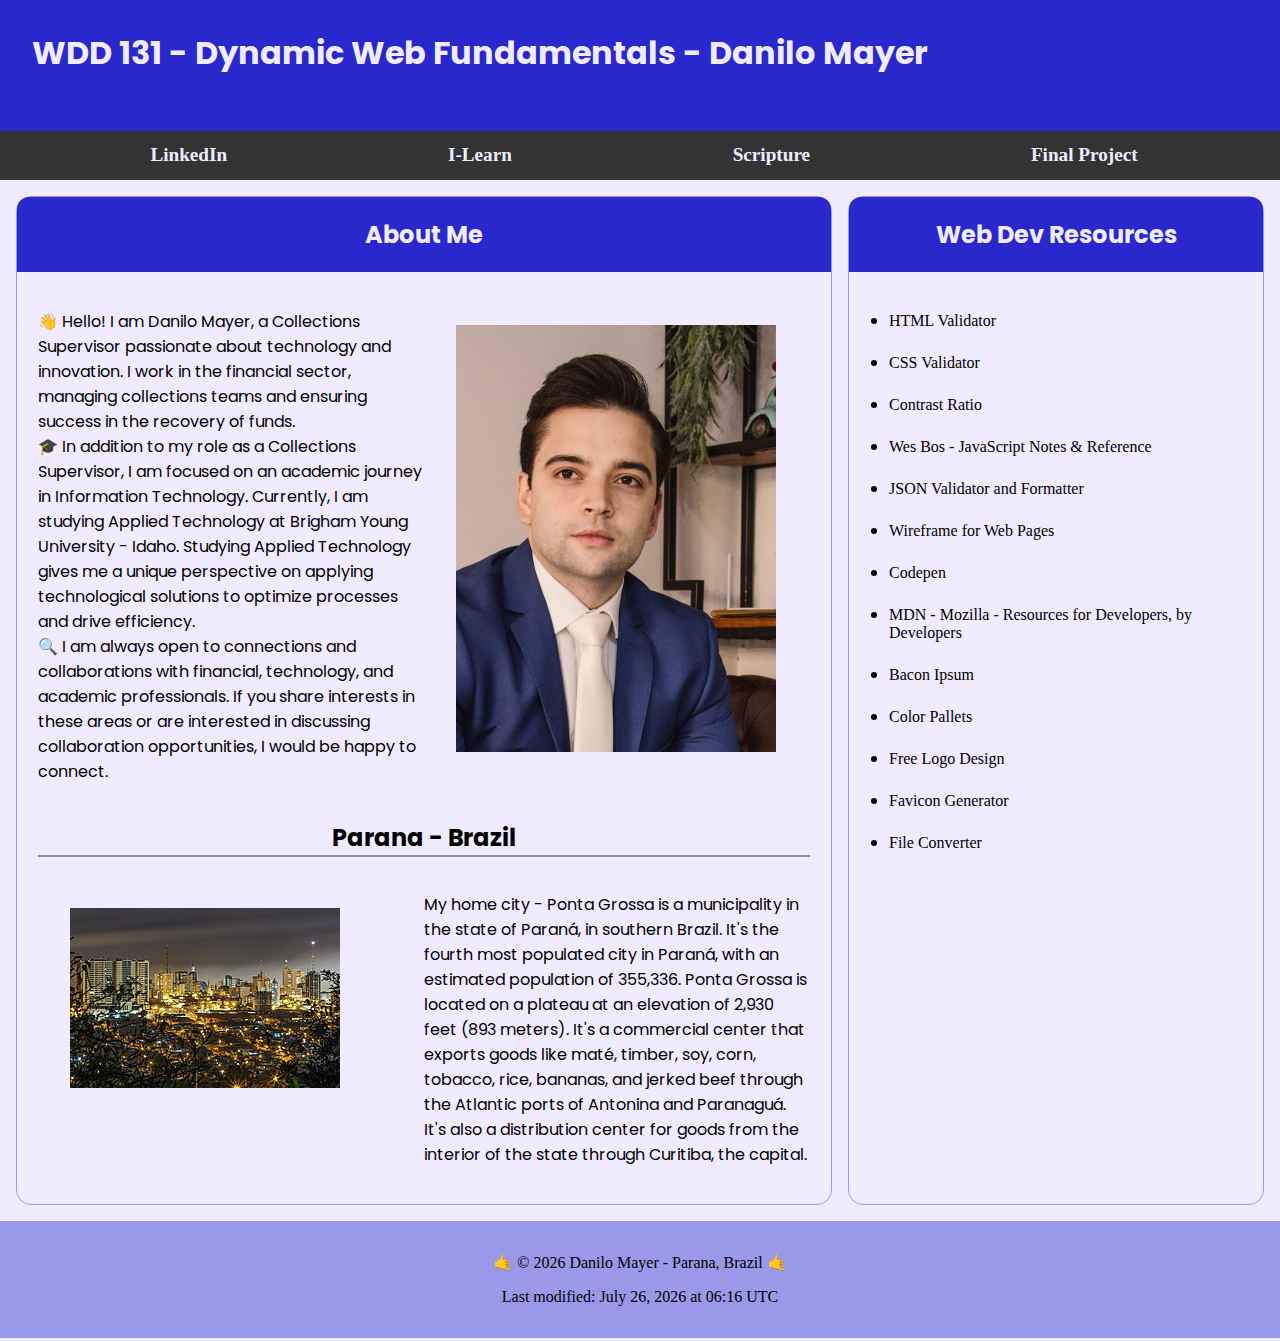
<file: index.html>
<!DOCTYPE html>
<html lang="en">

<head>
    <meta charset="UTF-8">
    <meta name="viewport" content="width=device-width, initial-scale=1.0">
    <title>WDD 131 - Dynamic Web Fundamentals - Danilo Mayer</title>
    <meta name="description"
        content="Home page for BYU Idaho - WDD 131 - Dynamic Web Fundamentals. Developed by Danilo Mayer. This page contains a brief description of author and links to all activities done during the class period.">
    <meta name="author" content="Danilo Mayer">
    <link rel="stylesheet" href="styles/base.css">
</head>

<body>
    <header class="header-box">
        <h1>WDD 131 - Dynamic Web Fundamentals - Danilo Mayer</h1>
        <nav>
            <ul class="navigation">
                <li><a href="https://www.linkedin.com/in/danilomayer/?locale=en_US" title="LinkedIn">LinkedIn</a></li>
                <li><a href="https://byui.instructure.com/" title="I-Learn">I-Learn</a></li>
                <li><a href="https://www.churchofjesuschrist.org/study/scriptures/dc-testament/dc/122?lang=eng&id=p1-p9#p1"
                        title="Favorite Scripture">Scripture</a></li>
                <li><a href="project/portfolio.html" title="Final Project">Final Project</a></li>
            </ul>
        </nav>
    </header>

    <main class="main-box">
        <section class="card">
            <div class="title">
                <h2>About Me</h2>
            </div>
            <div class="content">
                <p id="mydescription">👋 Hello! I am Danilo Mayer, a Collections Supervisor passionate about technology
                    and innovation. I
                    work in the financial sector, managing collections teams and ensuring success in the recovery of
                    funds.
                    <br>
                    🎓 In addition to my role as a Collections Supervisor, I am focused on an academic journey in
                    Information Technology. Currently, I am studying Applied Technology at Brigham Young University -
                    Idaho. Studying Applied Technology gives me a unique perspective on applying technological solutions
                    to optimize processes and drive efficiency.
                    <br>
                    🔍 I am always open to connections and collaborations with financial, technology, and academic
                    professionals. If you share interests in these areas or are interested in discussing collaboration
                    opportunities, I would be happy to connect.
                </p>
                <img id="profilephoto" src="images/profile.jpg" alt="photo of myself">
                <h2 id="myhome">Parana - Brazil</h2>
                <img id="pontagrossa" src="images/Ponta_Grossa.jpg" alt="Picture of Ponta Grossa">
                <p id="pontagrossadescription">My home city - Ponta Grossa is a municipality in the state of Paraná, in
                    southern Brazil. It's the
                    fourth most
                    populated city in Paraná, with an estimated population of 355,336. Ponta Grossa is located on a
                    plateau at an elevation of 2,930 feet (893 meters). It's a commercial center that exports goods like
                    maté, timber, soy, corn, tobacco, rice, bananas, and jerked beef through the Atlantic ports of
                    Antonina and Paranaguá. It's also a distribution center for goods from the interior of the state
                    through Curitiba, the capital.</p>

            </div>
        </section>
        <section class="card">
            <div class="title">
                <h2>Web Dev Resources</h2>
            </div>
            <div>
                <ul>
                    <li><a class="links" href="https://validator.w3.org/nu/" target="_blank">HTML Validator</a></li>
                    <li><a class="links" href="https://jigsaw.w3.org/css-validator/" target="_blank">CSS Validator</a>
                    </li>
                    <li><a class="links"
                            href="https://www.siegemedia.com/contrast-ratio?ref=frontendchecklist#%23777-on-%23702963"
                            target="_blank">Contrast
                            Ratio</a></li>
                    <li><a class="links" href="https://wesbos.com/javascript" target="_blank">Wes Bos - JavaScript Notes
                            & Reference</a>
                    </li>
                    <li><a class="links" href="https://jsonlint.com/" target="_blank">JSON Validator and Formatter</a>
                    </li>

                    <li><a class="links" href="https://wireframe.cc/" target="_blank">Wireframe for Web Pages</a></li>
                    <li><a class="links" href="https://codepen.io/your-work/" target="_blank">Codepen</a></li>
                    <li><a class="links" href="https://developer.mozilla.org/en-US/" target="_blank">MDN - Mozilla -
                            Resources for
                            Developers,
                            by Developers</a></li>
                    <li><a class="links" href="https://baconipsum.com/" target="_blank">Bacon Ipsum</a></li>
                    <li><a class="links" href="https://coolors.co/u/danilo_mayer" target="_blank">Color Pallets</a></li>
                    <li><a class="links"
                            href="https://logo-maker.freelogodesign.org/?companyName=Danilo%20Mayer%20-%20Portfolio&category=20"
                            target="_blank">Free
                            Logo Design</a></li>
                    <li><a class="links" href="https://www.favicon.cc/" target="_blank">Favicon Generator</a></li>
                    <li><a class="links" href="https://cloudconvert.com/" target="_blank">File Converter</a></li>
                </ul>
            </div>
        </section>
    </main>

    <footer class="footer-box">
        <p>🤙 &copy; <span id="currentYear"></span> Danilo Mayer - Parana, Brazil 🤙</p>
        <p id="lastModified"></p>
    </footer>
    <script src="scripts/getdates.js"></script>
</body>

</html>
</file>
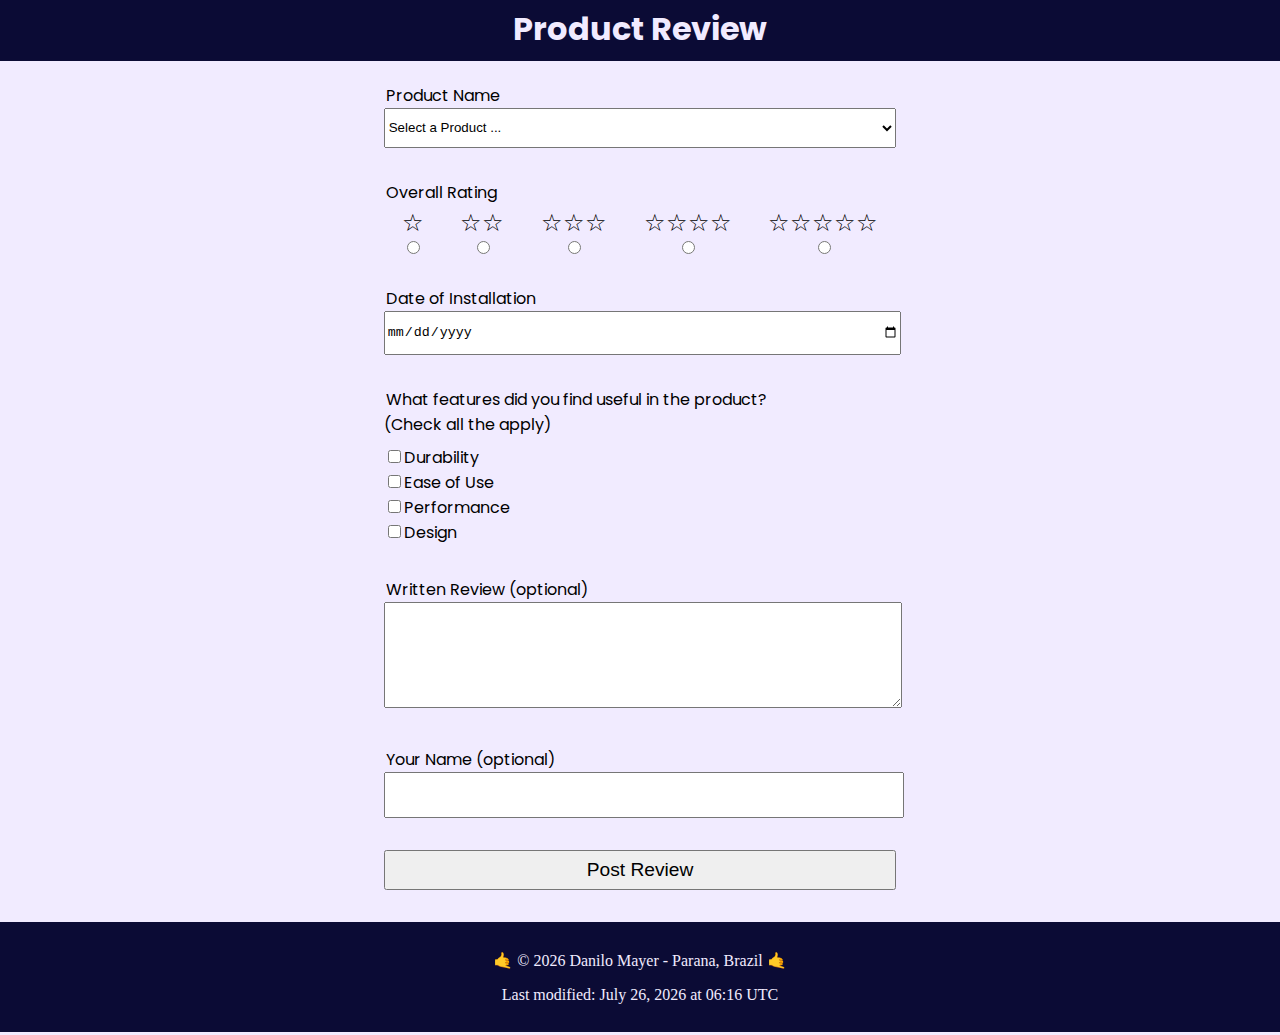
<file: form.html>
<!DOCTYPE html>
<html lang="en">

<head>
    <meta charset="UTF-8">
    <meta name="viewport" content="width=device-width, initial-scale=1.0">
    <title>Product Review - WDD 131 - Dynamic Web Fundamentals - Danilo Mayer</title>
    <meta name="description"
        content="Form page for BYU Idaho - WDD 131 - Dynamic Web Fundamentals. Developed by Danilo Mayer. HTML form with confirmation page.">
    <meta name="author" content="Danilo Mayer">
    <link rel="stylesheet" href="styles/form.css">
</head>

<body>
    <header class="header-box">
        <h1>Product Review</h1>
    </header>

    <main class="main-box">
        <form action="review.html" method="get" id="form">

            <!--NAME-->
            <fieldset>
                <legend>Product Name </legend>
                <select name="product-name" id="product-name" required>
                    <option value="" disabled selected>Select a Product ...</option>
                </select>
            </fieldset>

            <!--OVR RATING-->
            <fieldset id="overall-rating">
                <legend>Overall Rating</legend>
                <label>☆<input type="radio" name="overall-rating" id="one-star" required></label>
                <label>☆☆<input type="radio" name="overall-rating" id="two-stars" required></label>
                <label>☆☆☆<input type="radio" name="overall-rating" id="three-stars" required></label>
                <label>☆☆☆☆<input type="radio" name="overall-rating" id="four-stars" required></label>
                <label>☆☆☆☆☆<input type="radio" name="overall-rating" id="five-stars" required></label>
            </fieldset>

            <!--DATE-->
            <fieldset>
                <legend>Date of Installation</legend>
                <label><input type="date" name="inst-date" id="inst-date" required></label>
            </fieldset>

            <!--FEATURES-->
            <fieldset id="features">
                <legend>What features did you find useful in the product?</legend>
                <p>(Check all the apply)</p>
                <label><input type="checkbox" name="durability" id="durability">Durability</label>
                <label><input type="checkbox" name="easy-use" id="easy-use">Ease of Use</label>
                <label><input type="checkbox" name="performance" id="performance">Performance</label>
                <label><input type="checkbox" name="design" id="design">Design</label>
            </fieldset>

            <!-- WRITTEN REVIEW -->
            <fieldset>
                <legend>Written Review (optional)</legend>
                <textarea name="review" id="review"></textarea>
            </fieldset>

            <!-- USER NAME -->
            <fieldset>
                <legend>Your Name (optional)</legend>
                <label><input type="text" name="user-name" id="user-name"></label>
            </fieldset>

            <!-- BUTTON -->
            <fieldset><label><input type="submit" value="Post Review" id="submit-button"></label></fieldset>
        </form>
    </main>

    <footer class="footer-box">
        <p>🤙 &copy; <span id="currentYear"></span> Danilo Mayer - Parana, Brazil 🤙</p>
        <p id="lastModified"></p>
    </footer>
    <script src="scripts/getdates.js"></script>
    <script src="scripts/form.js"></script>
</body>

</html>
</file>
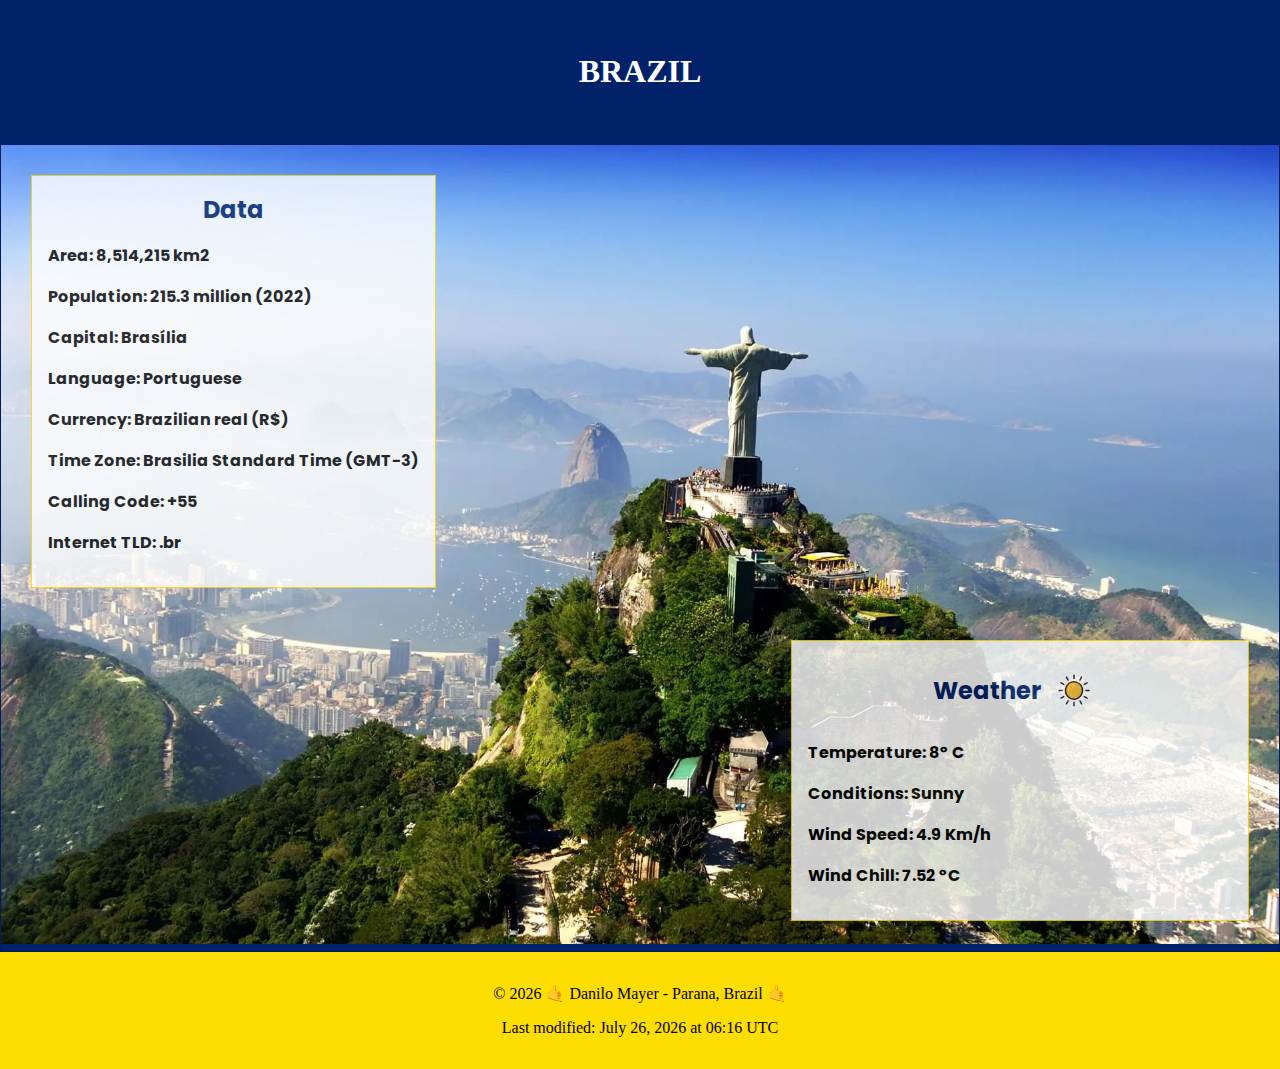
<file: place.html>
<!DOCTYPE html>
<html lang="en">

<head>
    <meta charset="UTF-8">
    <meta name="viewport" content="width=device-width, initial-scale=1.0">
    <title>Country Page - Brazil</title>
    <meta name="description" content="W03 Assignment for WDD131 BYU I">
    <meta name="author" content="Danilo Mayer">
    <link rel="stylesheet" href="styles/place.css">
</head>

<body>
    <header>
        <h1>BRAZIL</h1>
    </header>
    <main>
        <div id="hero">
            <picture>
                <source media="(max-width: 500px)" srcset="images/Brazil-Small.webp">
                <source media="(max-width: 1000px)" srcset="images/Brazil-Medium.webp">
                <img src="images/Brazil-Large.webp" alt="Cristo Redentor" width="1200" height="750">
            </picture>
            <div id="data">
                <h2>Data</h2>
                <p>Area: 8,514,215 km2</p>
                <p>Population: 215.3 million (2022)</p>
                <p>Capital: Brasília</p>
                <p>Language: Portuguese</p>
                <p>Currency: Brazilian real (R$)</p>
                <p>Time Zone: Brasilia Standard Time (GMT-3)</p>
                <p>Calling Code: +55</p>
                <p>Internet TLD: .br</p>
            </div>
            <div id="weather">
                <h2>Weather <img id="sun" src="images/sunnyweather.svg" alt="sunny weather icon"></h2>
                <p>Temperature: 8° C</p>
                <p>Conditions: Sunny</p>
                <p>Wind Speed: 4.9 Km/h</p>
                <p>Wind Chill: <span id="windchill"></span>
                </p>
            </div>
        </div>
    </main>

    <footer class="footer-box">
        <p>&copy; <span id="currentYear"></span> 🤙 Danilo Mayer - Parana, Brazil 🤙</p>
        <p id="lastModified"></p>
    </footer>
    <script src="scripts/getdates.js" defer></script>
    <script src="scripts/place.js" defer></script>
</body>

</html>
</file>
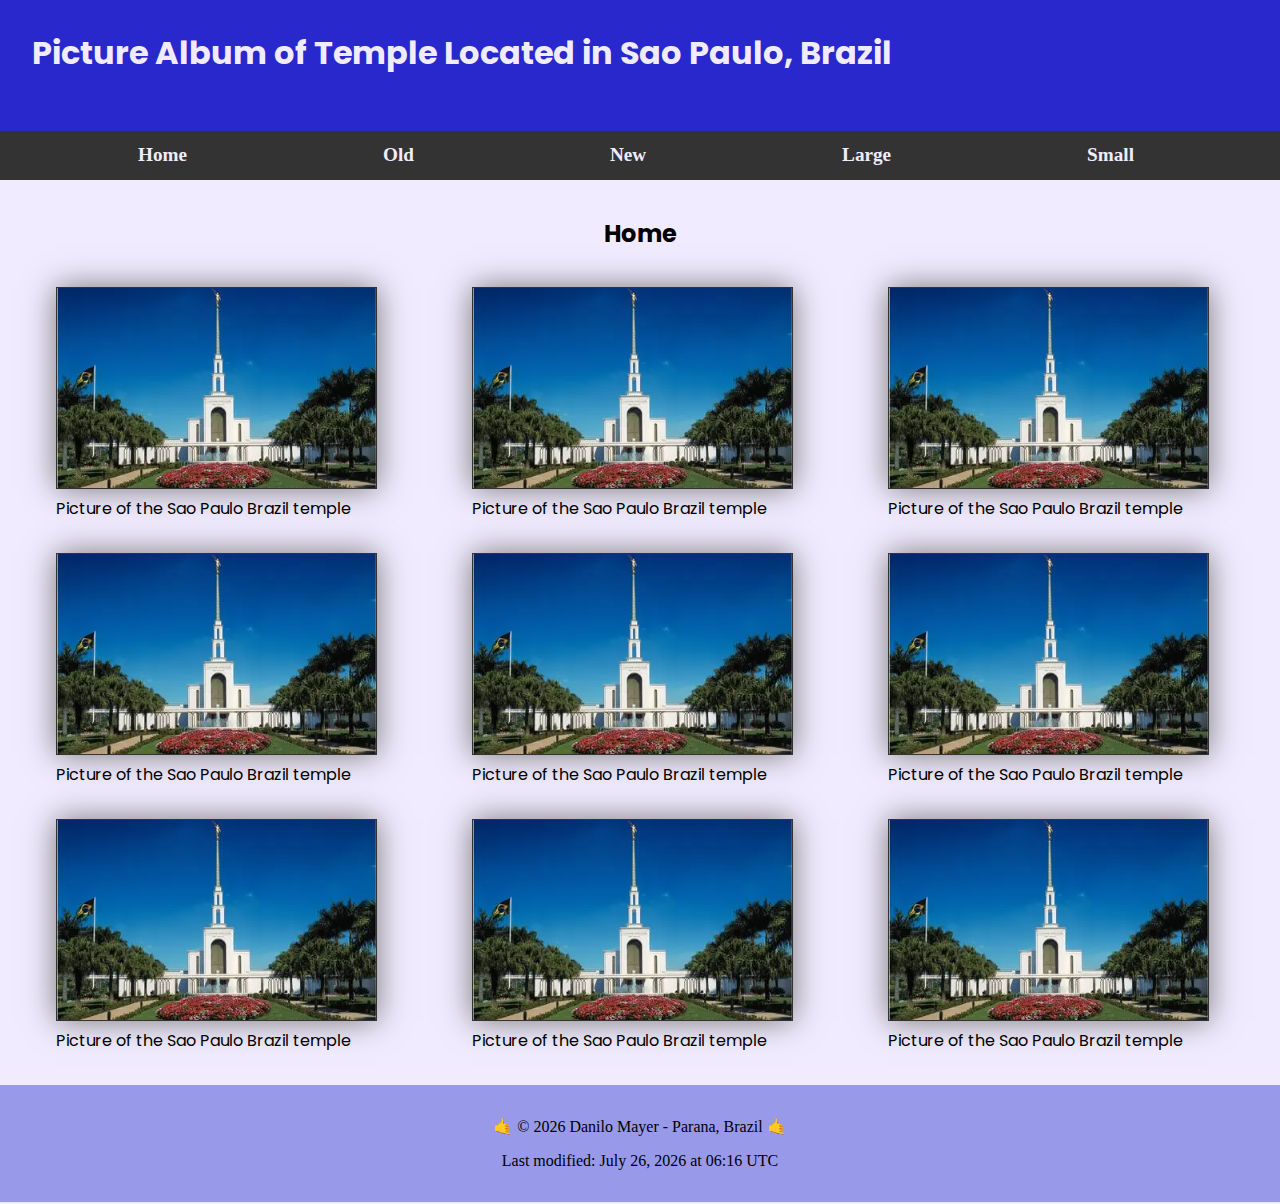
<file: temples.html>
<!DOCTYPE html>
<html lang="en">

<head>
    <meta charset="UTF-8">
    <meta name="viewport" content="width=device-width, initial-scale=1.0">
    <title>Picture Album</title>
    <meta name="description" content="Picture Album assignment to practice responsiveness using CSS">
    <meta name="author" content="Danilo Mayer">
    <link rel="stylesheet" href="styles/temples.css">
    <link rel="stylesheet" href="styles/temples-large.css">
</head>

<body>
    <header>
        <h1>Picture Album of Temple Located in Sao Paulo, Brazil</h1>

        <nav>
            <button id="button" title="hamburguerMenu"></button>
            <ul class="menu">
                <li><a href="#" data-title="Home">Home</a></li>
                <li><a href="#" data-title="Old">Old</a></li>
                <li><a href="#" data-title="New">New</a></li>
                <li><a href="#" data-title="Large">Large</a></li>
                <li><a href="#" data-title="Small">Small</a></li>
            </ul>
        </nav>
    </header>

    <main>
        <h2 id="heading">Home</h2>
        <figure><img src="images/saopaulo-small.webp" alt="Sao Paulo temple">
            <figcaption>Picture of the Sao Paulo Brazil temple</figcaption>
        </figure>
        <figure><img src="images/saopaulo-small.webp" alt="Sao Paulo temple">
            <figcaption>Picture of the Sao Paulo Brazil temple</figcaption>
        </figure>
        <figure><img src="images/saopaulo-small.webp" alt="Sao Paulo temple">
            <figcaption>Picture of the Sao Paulo Brazil temple</figcaption>
        </figure>
        <figure><img src="images/saopaulo-small.webp" alt="Sao Paulo temple">
            <figcaption>Picture of the Sao Paulo Brazil temple</figcaption>
        </figure>
        <figure><img src="images/saopaulo-small.webp" alt="Sao Paulo temple">
            <figcaption>Picture of the Sao Paulo Brazil temple</figcaption>
        </figure>
        <figure><img src="images/saopaulo-small.webp" alt="Sao Paulo temple">
            <figcaption>Picture of the Sao Paulo Brazil temple</figcaption>
        </figure>
        <figure><img src="images/saopaulo-small.webp" alt="Sao Paulo temple">
            <figcaption>Picture of the Sao Paulo Brazil temple</figcaption>
        </figure>
        <figure><img src="images/saopaulo-small.webp" alt="Sao Paulo temple">
            <figcaption>Picture of the Sao Paulo Brazil temple</figcaption>
        </figure>
        <figure><img src="images/saopaulo-small.webp" alt="Sao Paulo temple">
            <figcaption>Picture of the Sao Paulo Brazil temple</figcaption>
        </figure>
    </main>

    <footer class="footer-box">
        <p>🤙 &copy; <span id="currentYear"></span> Danilo Mayer - Parana, Brazil 🤙</p>
        <p id="lastModified"></p>
    </footer>
    <script src="scripts/getdates.js"></script>
    <script src="scripts/temples.js" defer></script>
</body>

</html>
</file>
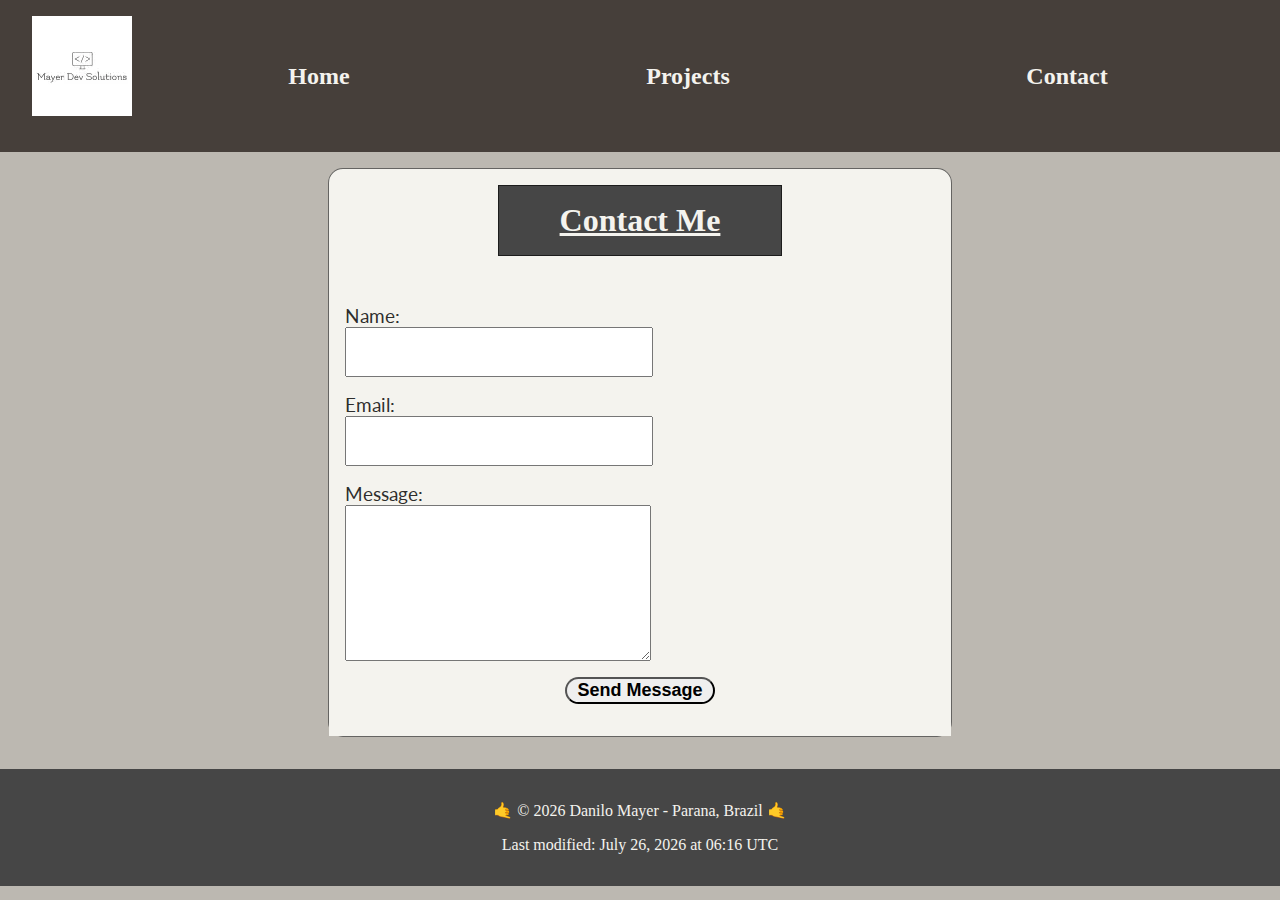
<file: project/contact.html>
<!DOCTYPE html>
<html lang="en">

<head>
    <meta charset="UTF-8">
    <meta name="viewport" content="width=device-width, initial-scale=1.0">
    <title>Contact | Danilo Mayer</title>
    <meta name="description" content="This is where people will be able to contact me.">
    <meta name="author" content="Danilo Mayer">
    <link rel="icon" href="images/favicon.webp">
    <link rel="stylesheet" href="styles/contact.css">
</head>

<body>
    <header class="header-box">
        <nav class="navigation">
            <img src="images/mayer-dev-logo.webp" alt="Mayer Dev Logo" id="logo" loading="lazy">
            <a href="portfolio.html" title="home">Home</a>
            <a href="projects.html" title="projects">Projects</a>
            <a href="contact.html" title="contact">Contact</a>
        </nav>
    </header>

    <main class="main-box">
        <section id="contact">
            <h1>Contact Me</h1>
            <form id="contact-form">
                <label for="name">Name:</label>
                <input type="text" id="name" name="name" required>

                <label for="email">Email:</label>
                <input type="email" id="email" name="email" required>

                <label for="message">Message:</label>
                <textarea id="message" name="message" required></textarea>

                <button>Send Message</button>
            </form>
            <div id="social"></div>
        </section>
    </main>

    <footer class="footer-box">
        <p>🤙 &copy; <span id="currentYear"></span> Danilo Mayer - Parana, Brazil 🤙</p>
        <p id="lastModified"></p>
    </footer>
    <script src="scripts/getdates.js"></script>
    <script src="scripts/contact.js"></script>
</body>

</html>
</file>
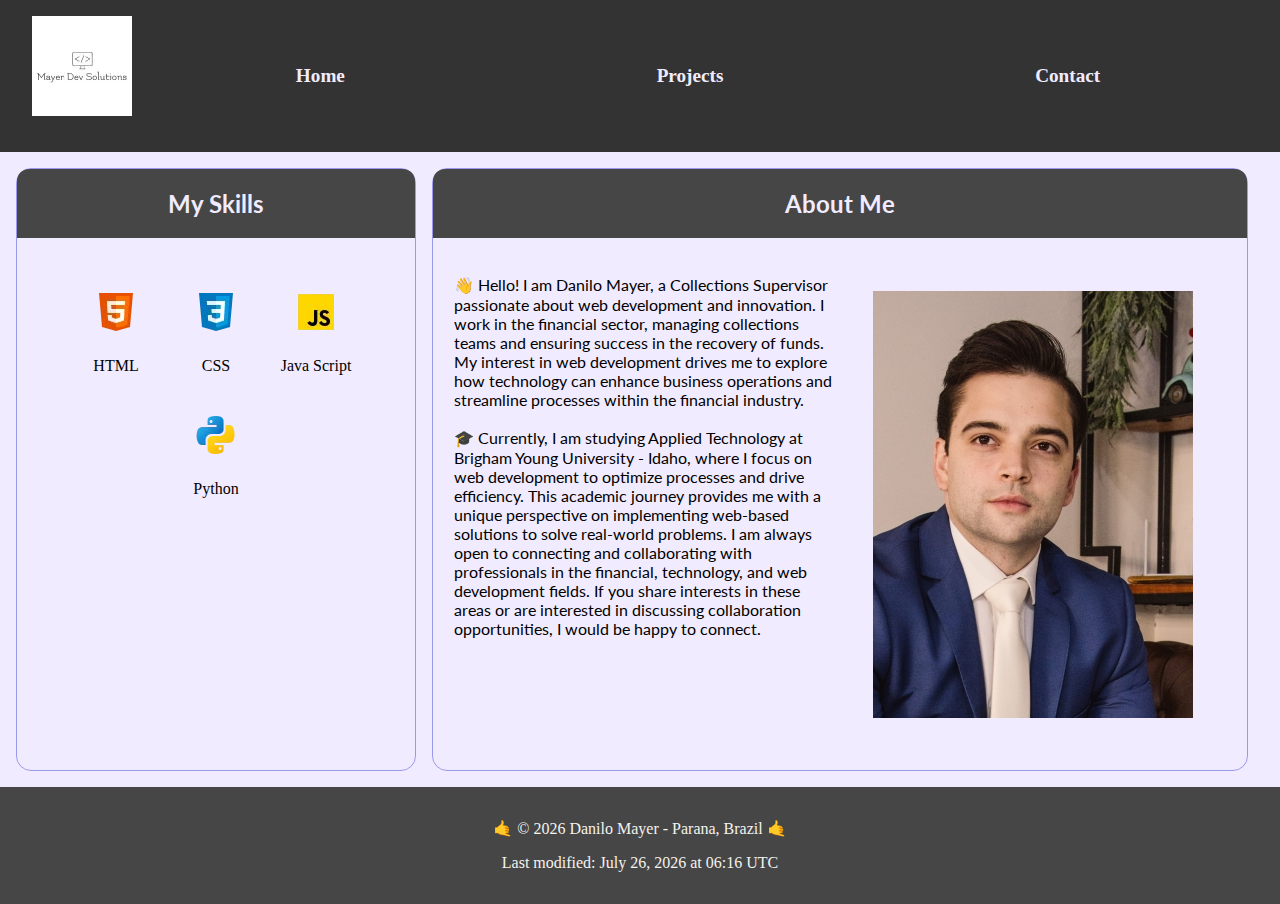
<file: project/portfolio.html>
<!DOCTYPE html>
<html lang="en">

<head>
    <meta charset="UTF-8">
    <meta name="viewport" content="width=device-width, initial-scale=1.0">
    <title>Portfolio | Danilo Mayer</title>
    <meta name="description" content="This is where people will see who I am.">
    <meta name="author" content="Danilo Mayer">
    <link rel="icon" href="images/favicon.webp">
    <link rel="stylesheet" href="styles/base.css">
</head>

<body>
    <header class="header-box">
        <nav class="navigation">
            <img src="images/mayer-dev-logo.webp" alt="Mayer Dev Logo" id="logo" loading="lazy">
            <a href="portfolio.html" title="home">Home</a>
            <a href="projects.html" title="projects">Projects</a>
            <a href="contact.html" title="contact">Contact</a>
        </nav>
    </header>

    <main class="main-box">
        <section class="card">
            <div class="title">
                <h2>My Skills</h2>
            </div>
            <div id="skills">
                <ul>
                    <li><img src="images/icons8-html-logo-48.webp" alt="html logo" loading="lazy">HTML</li>
                    <li><img src="images/icons8-css-logo-48.webp" alt="css logo" loading="lazy">CSS</li>
                    <li><img src="images/icons8-javascript-48.webp" alt="java script logo" loading="lazy">Java Script
                    </li>
                    <li><img src="images/icons8-python-48.webp" alt="python logo" loading="lazy">Python</li>
                </ul>
            </div>
        </section>
        <section class="card">
            <div class="title">
                <h2>About Me</h2>
            </div>
            <div class="content">
                <p id="mydescription">👋 Hello! I am Danilo Mayer, a Collections Supervisor passionate about web
                    development and innovation. I work in the financial sector, managing collections teams and ensuring
                    success in the recovery of funds. My interest in web development drives me to explore how technology
                    can enhance business operations and streamline processes within the financial industry.
                    <br><br>
                    🎓 Currently, I am studying Applied Technology at Brigham Young University - Idaho, where I focus on
                    web development to optimize processes and drive efficiency. This academic journey provides me with a
                    unique perspective on implementing web-based solutions to solve real-world problems. I am always
                    open to connecting and collaborating with professionals in the financial, technology, and web
                    development fields. If you share interests in these areas or are interested in discussing
                    collaboration opportunities, I would be happy to connect.
                </p>
                <img id="profilephoto" src="images/profile.webp" alt="photo of myself" loading="lazy">
            </div>
        </section>
    </main>

    <footer class="footer-box">
        <p>🤙 &copy; <span id="currentYear"></span> Danilo Mayer - Parana, Brazil 🤙</p>
        <p id="lastModified"></p>
    </footer>
    <script src="scripts/getdates.js"></script>
</body>

</html>
</file>
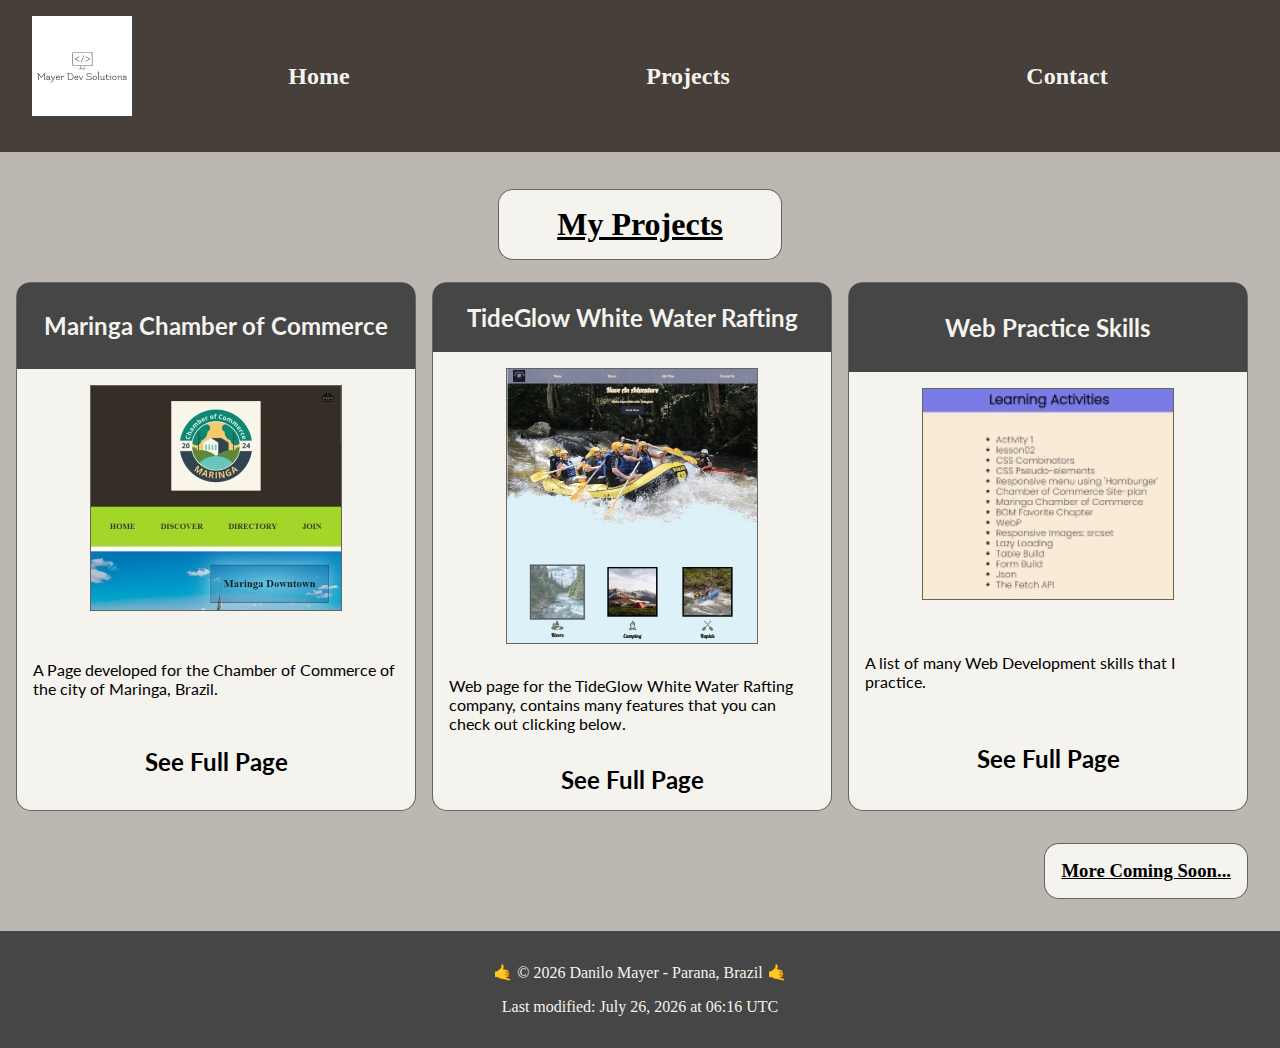
<file: project/projects.html>
<!DOCTYPE html>
<html lang="en">

<head>
    <meta charset="UTF-8">
    <meta name="viewport" content="width=device-width, initial-scale=1.0">
    <title>Projects | Danilo Mayer</title>
    <meta name="description" content="Showcases my projects.">
    <meta name="author" content="Danilo Mayer">
    <link rel="icon" href="images/favicon.webp">
    <link rel="stylesheet" href="styles/projects.css">
</head>

<body>
    <header class="header-box">
        <nav class="navigation">
            <img src="images/mayer-dev-logo.webp" alt="Mayer Dev Logo" id="logo" loading="lazy">
            <a href="portfolio.html" title="home">Home</a>
            <a href="projects.html" title="projects">Projects</a>
            <a href="contact.html" title="contact">Contact</a>
        </nav>
    </header>

    <main class="main-box">
        <h1>My Projects</h1>
        <section class="card">
            <div class="title">
                <h2>Maringa Chamber of Commerce</h2>
            </div>
            <img src="images/project2.webp" alt="Project 2" loading="lazy">
            <p>A Page developed for the Chamber of Commerce of the city of Maringa, Brazil.</p>
            <a href="https://danilomayer.github.io/wdd230/chamber/index.html" target="_blank">See Full Page</a>
        </section>
        <section class="card">
            <div class="title">
                <h2>TideGlow White Water Rafting</h2>
            </div>
            <img src="images/project3.webp" alt="Project 3" loading="lazy">
            <p>Web page for the TideGlow White Water Rafting company, contains many features that you can check out
                clicking below.</p>
            <a href="https://danilomayer.github.io/wdd130/wwr/index.html" target="_blank">See Full Page</a>
        </section>
        <section class="card">
            <div class="title">
                <h2>Web Practice Skills</h2>
            </div>
            <img src="images/project1.webp" alt="Project 1" loading="lazy">
            <p>A list of many Web Development skills that I practice.</p>
            <a href="https://danilomayer.github.io/wdd230/" target="_blank">See Full Page</a>
        </section>
        <!-- More projects as needed -->
        <h3>More Coming Soon...</h3>
    </main>

    <footer class="footer-box">
        <p>🤙 &copy; <span id="currentYear"></span> Danilo Mayer - Parana, Brazil 🤙</p>
        <p id="lastModified"></p>
    </footer>
    <script src="scripts/getdates.js"></script>
</body>

</html>
</file>
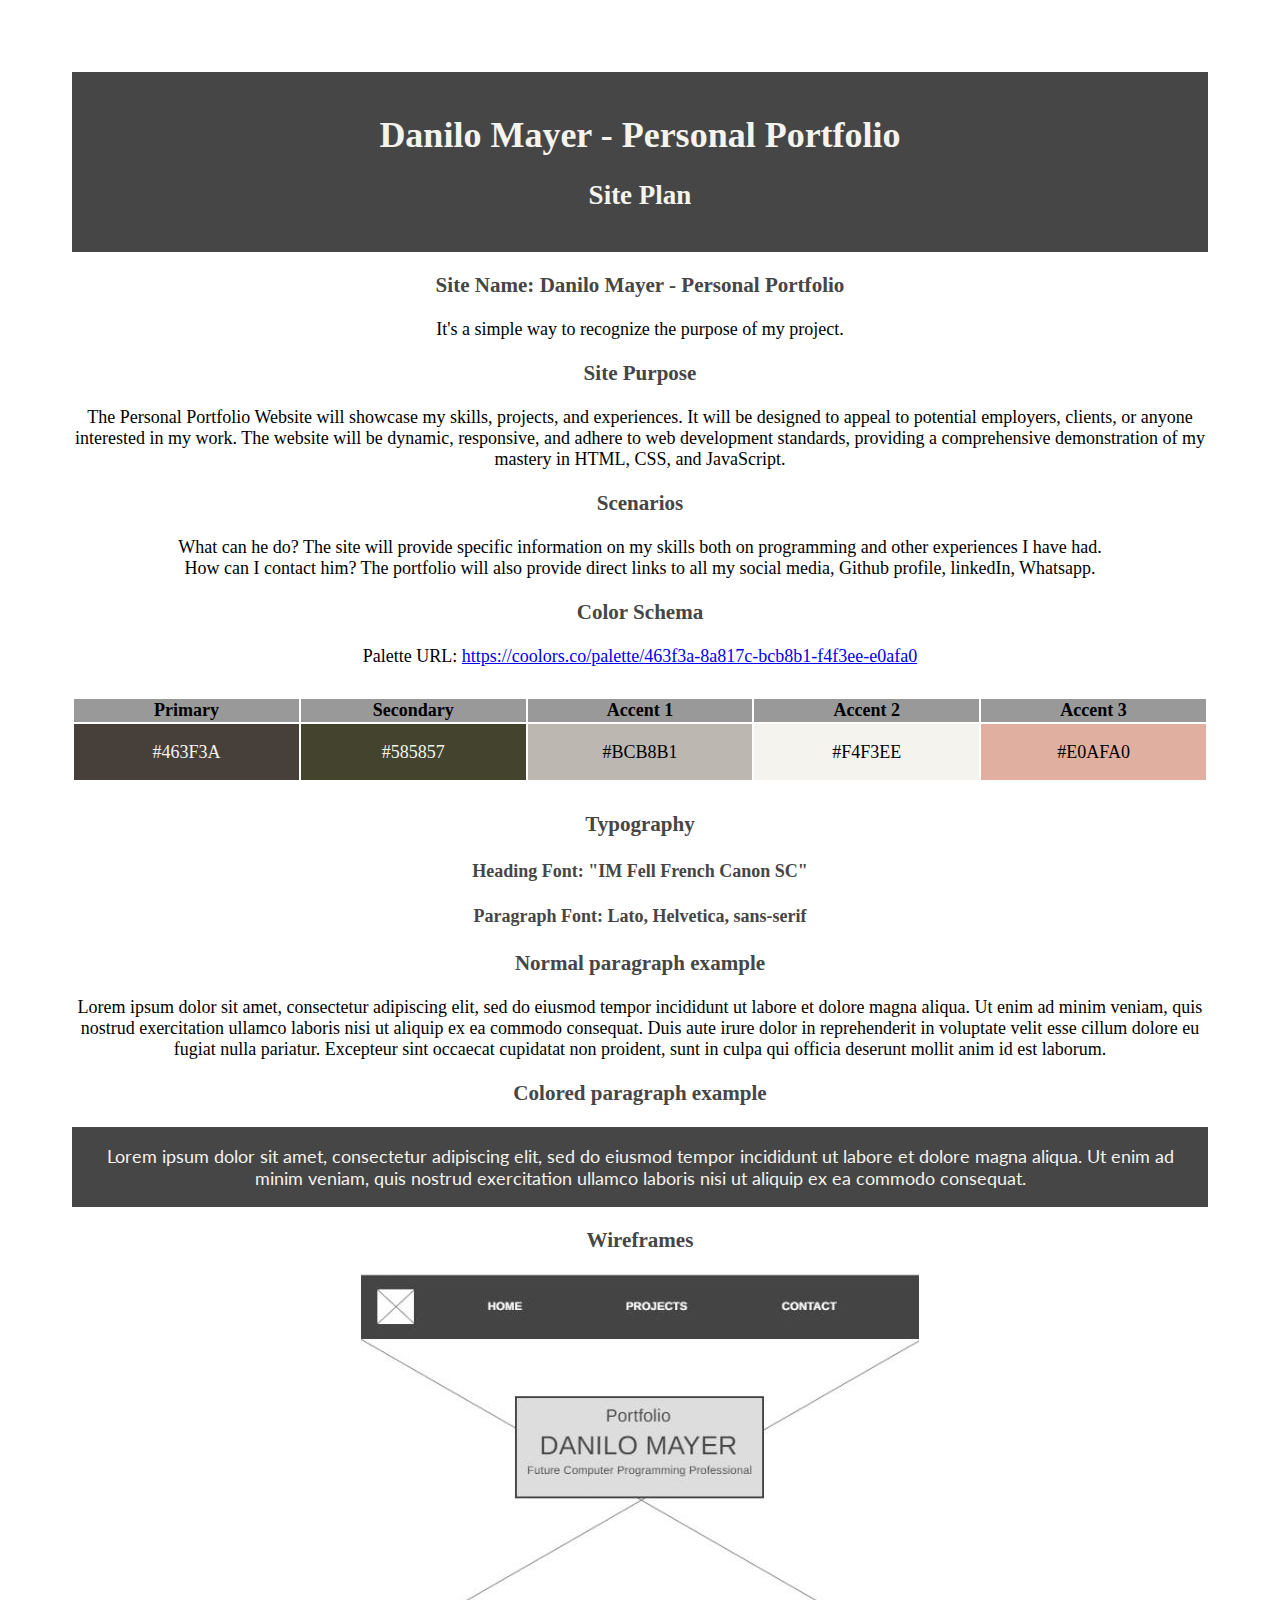
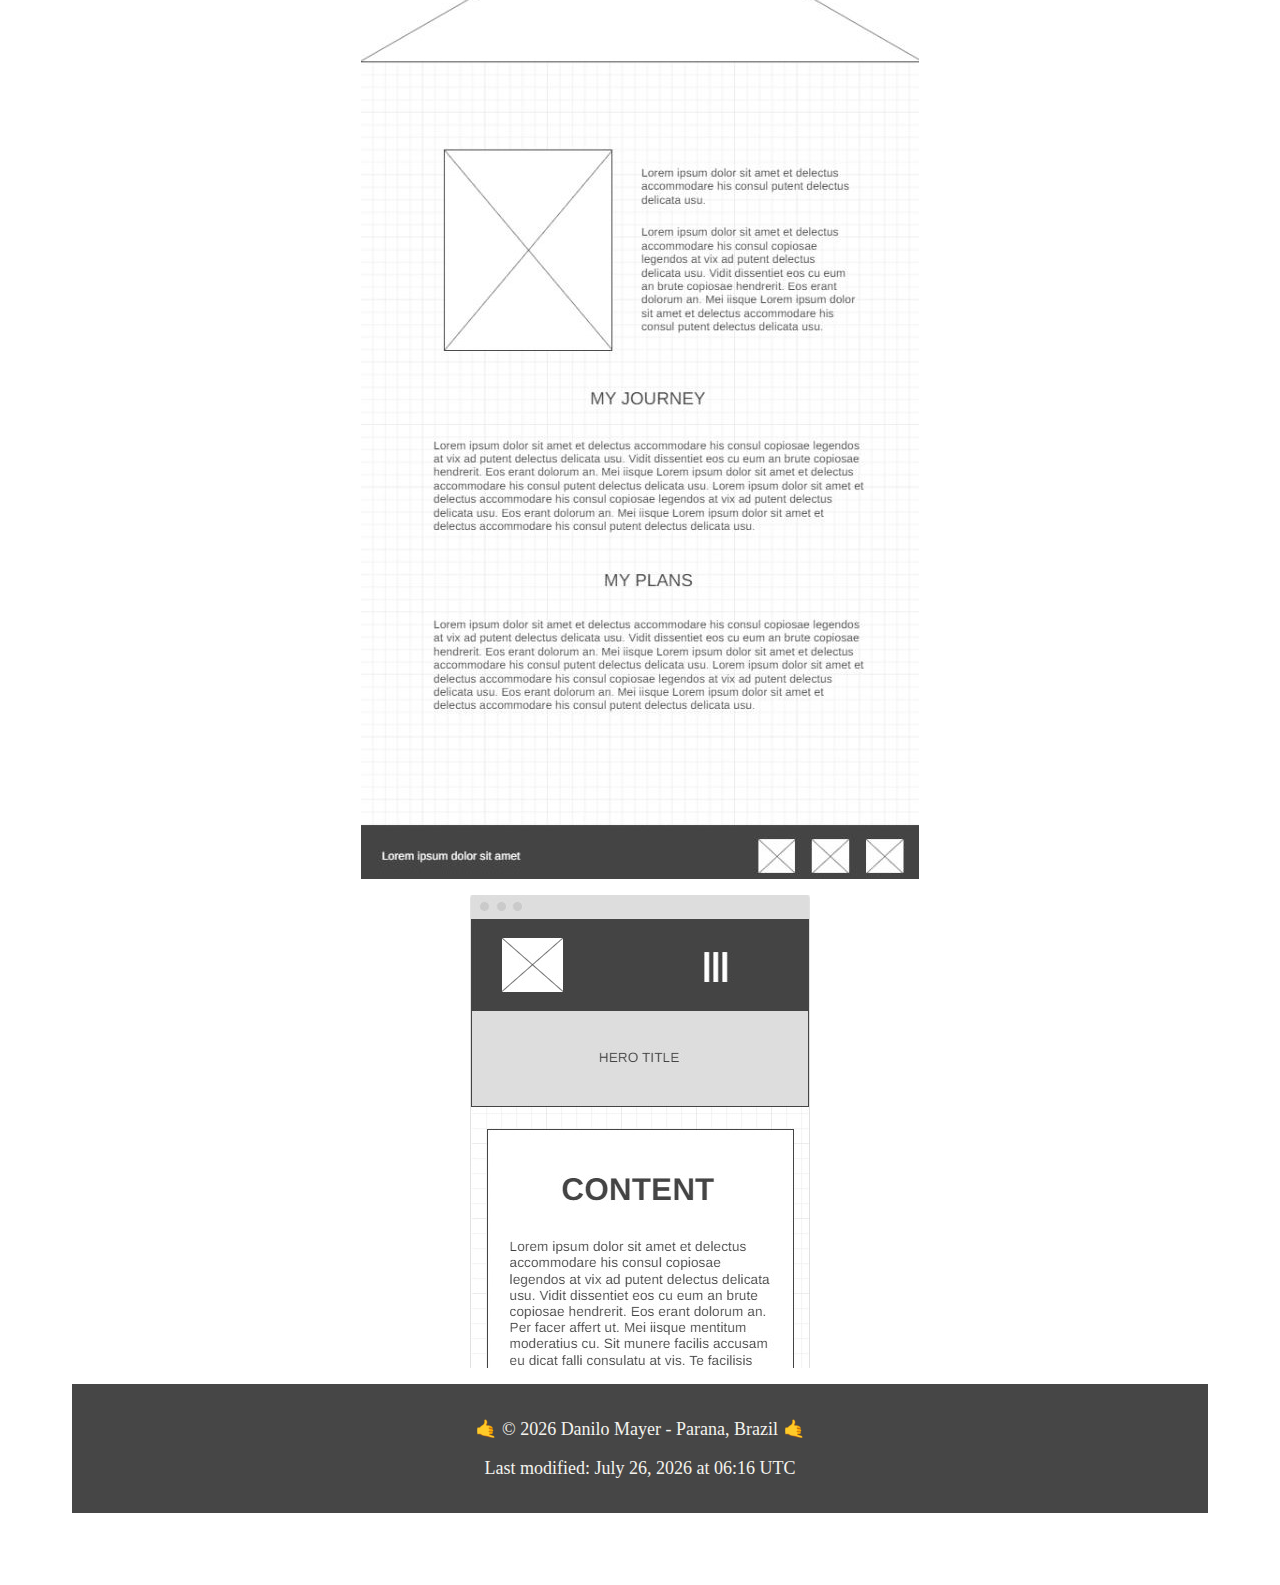
<file: project/siteplan.html>
<!DOCTYPE html>
<html lang="en">

<head>
    <meta charset="UTF-8">
    <meta name="viewport" content="width=device-width, initial-scale=1.0">
    <title>Site Plan - Danilo Mayer - Personal Portfolio</title>
    <meta name="description"
        content="BYU Idaho - WDD 131 - Dynamic Web Fundamentals PROJECT. Developed by Danilo Mayer. This page contains a brief description of the personal portfolio that will be created based on creator's experience. Purpose is to showcase my skills to potential partners and/or employers.">
    <meta name="author" content="Danilo Mayer">
    <link rel="stylesheet" href="styles/siteplan.css">
</head>

<body>
    <header class="header-box">
        <h1>Danilo Mayer - Personal Portfolio</h1>
        <h2>Site Plan</h2>
    </header>

    <main class="main-box">
        <section class="content">
            <h3>Site Name: Danilo Mayer - Personal Portfolio</h3>
            <p>It's a simple way to recognize the purpose of my project.</p>
        </section>
        <section>
            <h3>Site Purpose</h3>
            <p>The Personal Portfolio Website will showcase my skills, projects, and experiences. It will be designed
                to appeal to potential employers, clients, or anyone interested in my work. The website will be
                dynamic, responsive, and adhere to web development standards, providing a comprehensive demonstration of
                my mastery in HTML, CSS, and JavaScript.
            </p>
        </section>
        <section>
            <h3>Scenarios</h3>
            <p>What can he do? The site will provide specific information on my skills both on programming and other
                experiences I have had. <br>
                How can I contact him? The portfolio will also provide direct links to all my social media, Github
                profile, linkedIn, Whatsapp.
            </p>
        </section>
        <section>
            <h3>Color Schema</h3>

            Palette URL: <a href="https://coolors.co/palette/463f3a-8a817c-bcb8b1-f4f3ee-e0afa0"
                target="_blank">https://coolors.co/palette/463f3a-8a817c-bcb8b1-f4f3ee-e0afa0</a>


            <table class="colors">
                <tr>
                    <th>Primary</th>
                    <th>Secondary</th>
                    <th>Accent 1</th>
                    <th>Accent 2</th>
                    <th>Accent 3</th>
                </tr>
                <tr>
                    <td class="primary">#463F3A</td>
                    <td class="secondary">#585857</td>
                    <td class="accent1">#BCB8B1</td>
                    <td class="accent2">#F4F3EE</td>
                    <td class="accent3">#E0AFA0</td>
                </tr>
            </table>
        </section>
        <section>
            <h3>Typography</h3>
            <h4>
                Heading Font: "IM Fell French Canon SC"
            </h4>
            <h4>
                Paragraph Font: Lato, Helvetica, sans-serif
            </h4>
            <h3>
                Normal paragraph example
            </h3>
            <p>
                Lorem ipsum dolor sit amet, consectetur adipiscing elit, sed do eiusmod tempor incididunt ut labore et
                dolore
                magna aliqua. Ut enim ad minim veniam, quis nostrud exercitation ullamco laboris nisi ut aliquip ex ea
                commodo
                consequat. Duis aute irure dolor in reprehenderit in voluptate velit esse cillum dolore eu fugiat nulla
                pariatur.
                Excepteur sint occaecat cupidatat non proident, sunt in culpa qui officia deserunt mollit anim id est
                laborum.
            </p>
            <h3>
                Colored paragraph example
            </h3>
            <p class="colored">
                Lorem ipsum dolor sit amet, consectetur adipiscing elit, sed do eiusmod tempor incididunt ut labore et
                dolore
                magna aliqua. Ut enim ad minim veniam, quis nostrud exercitation ullamco laboris nisi ut aliquip ex ea
                commodo
                consequat.
            </p>
        </section>
        <section>
            <h3>Wireframes</h3>

            <img src="images/page1wireframe.jpg" alt="home page wireframe">
            <img src="images/mobile1wireframe.jpg" alt="home page mobile view wireframe">
        </section>
    </main>

    <footer class="footer-box">
        <p>🤙 &copy; <span id="currentYear"></span> Danilo Mayer - Parana, Brazil 🤙</p>
        <p id="lastModified"></p>
    </footer>
    <script src="scripts/getdates.js"></script>
</body>

</html>
</file>
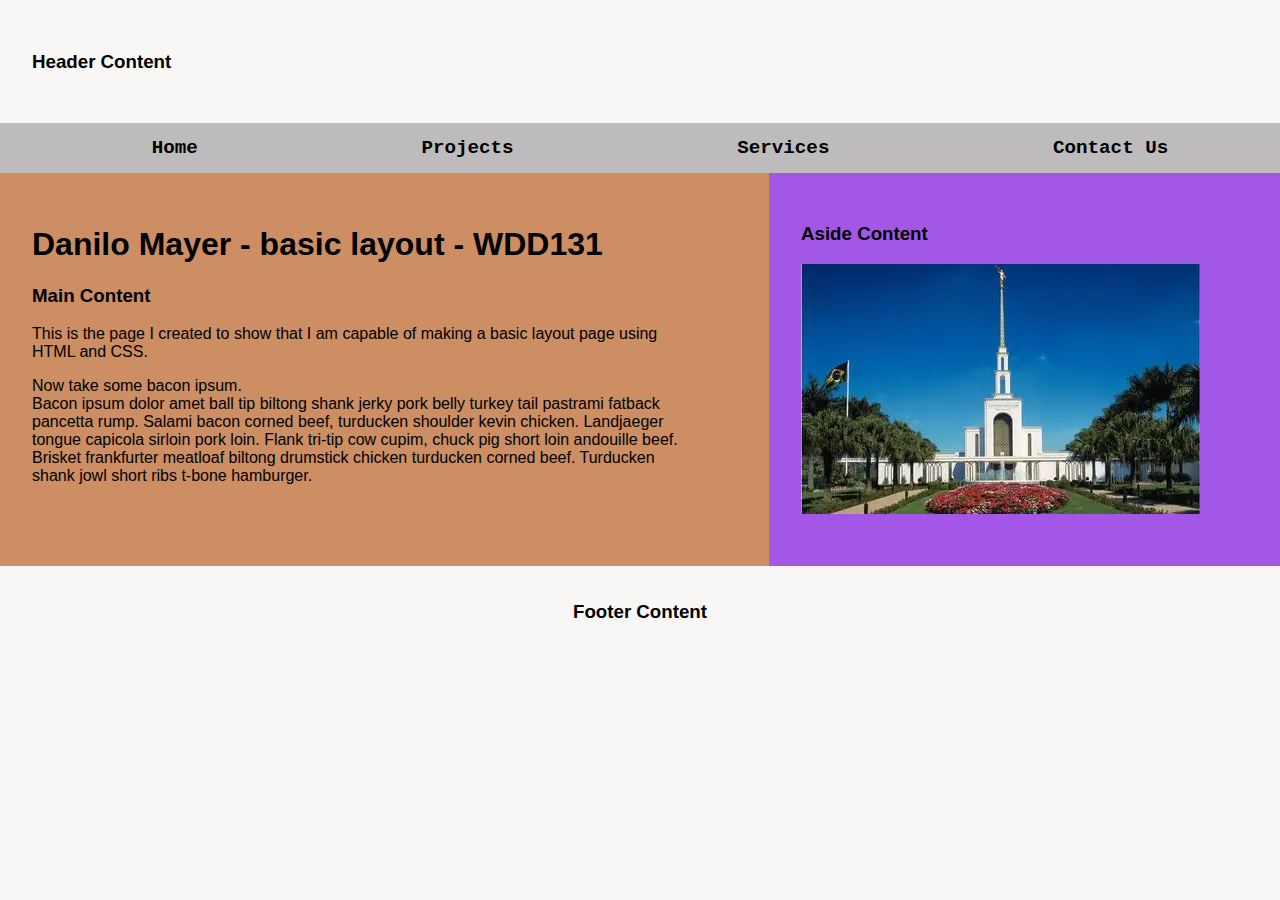
<file: week01/basic-layout.html>
<!DOCTYPE html>
<html lang="en">

<head>
    <meta charset="UTF-8">
    <meta name="viewport" content="width=device-width, initial-scale=1.0">
    <title>Danilo Mayer WDD 131</title>
    <link rel="stylesheet" href="styles/layout.css">
</head>

<body>
    <header class="header-box">
        <h3>Header Content</h3>
        <nav>
            <ul class="navigation">
                <li><a href="#" title="Home">Home</a></li>
                <li><a href="#" title="Projects">Projects</a></li>
                <li><a href="#" title="Services">Services</a></li>
                <li><a href="#" title="Contact Us">Contact Us</a></li>
            </ul>
        </nav>
    </header>

    <main class="main-box">
        <div class="main-content">
            <h1>Danilo Mayer - basic layout - WDD131</h1>
            <h3>Main Content</h3>
            <p>This is the page I created to show that I am capable of making a basic layout page using HTML and CSS.
            </p>
            <p>Now take some bacon ipsum.<br>Bacon ipsum dolor amet ball tip biltong shank jerky pork belly turkey
                tail pastrami fatback pancetta rump. Salami bacon corned beef, turducken shoulder kevin chicken.
                Landjaeger tongue capicola sirloin pork loin. Flank tri-tip cow cupim, chuck pig short loin andouille
                beef. Brisket frankfurter meatloaf biltong drumstick chicken turducken corned beef. Turducken shank jowl
                short ribs t-bone hamburger.</p>
        </div>
        <div class="aside-content">
            <h3>Aside Content</h3>
            <img src="images/saopaulo-small.webp" alt="Sao Paulo Temple">
        </div>
    </main>
    <footer class="footer-box">
        <h3>Footer Content</h3>
    </footer>
</body>

</html>
</file>
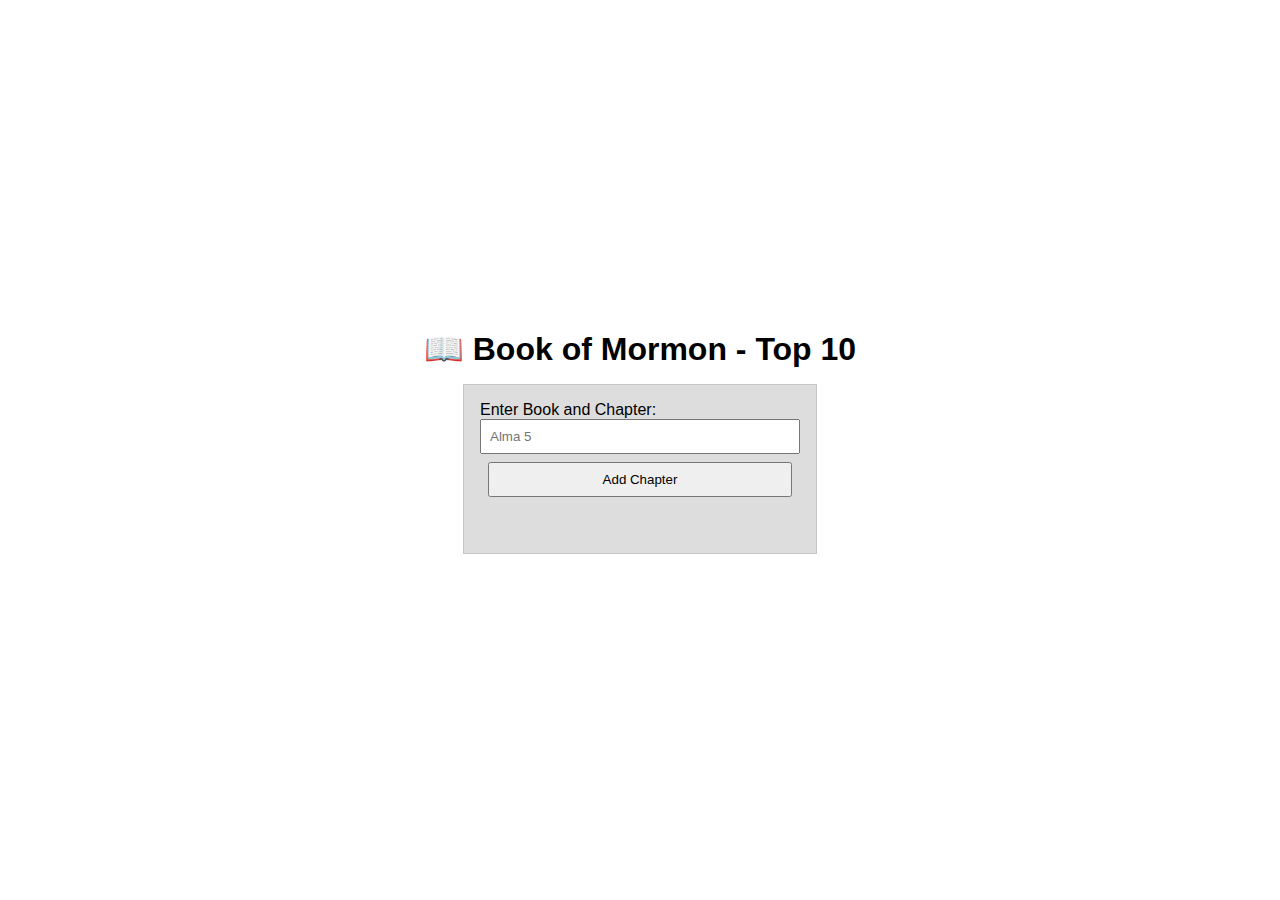
<file: week02/bom.html>
<!DOCTYPE html>
<html lang="en">

<head>
    <meta charset="UTF-8">
    <meta name="viewport" content="width=device-width, initial-scale=1.0">
    <title>Java Script - DOM Manipulation</title>
    <meta name="description"
        content="Book of Mormon exercise with the purpose of learning how to manipulate the DOM with Java Script.">
    <meta name="author" content="Danilo Mayer">
    <link rel="stylesheet" href="styles/bom.css">
</head>

<body>
    <h1>📖 Book of Mormon - Top 10</h1>
    <main>
        <label for="favchap">Enter Book and Chapter: </label>
        <input type="text" id="favchap" placeholder="Alma 5">
        <button type="submit">Add Chapter</button>
        <ul id="list"></ul>
    </main>
    <script src="scripts/bom.js"></script>
</body>

</html>
</file>
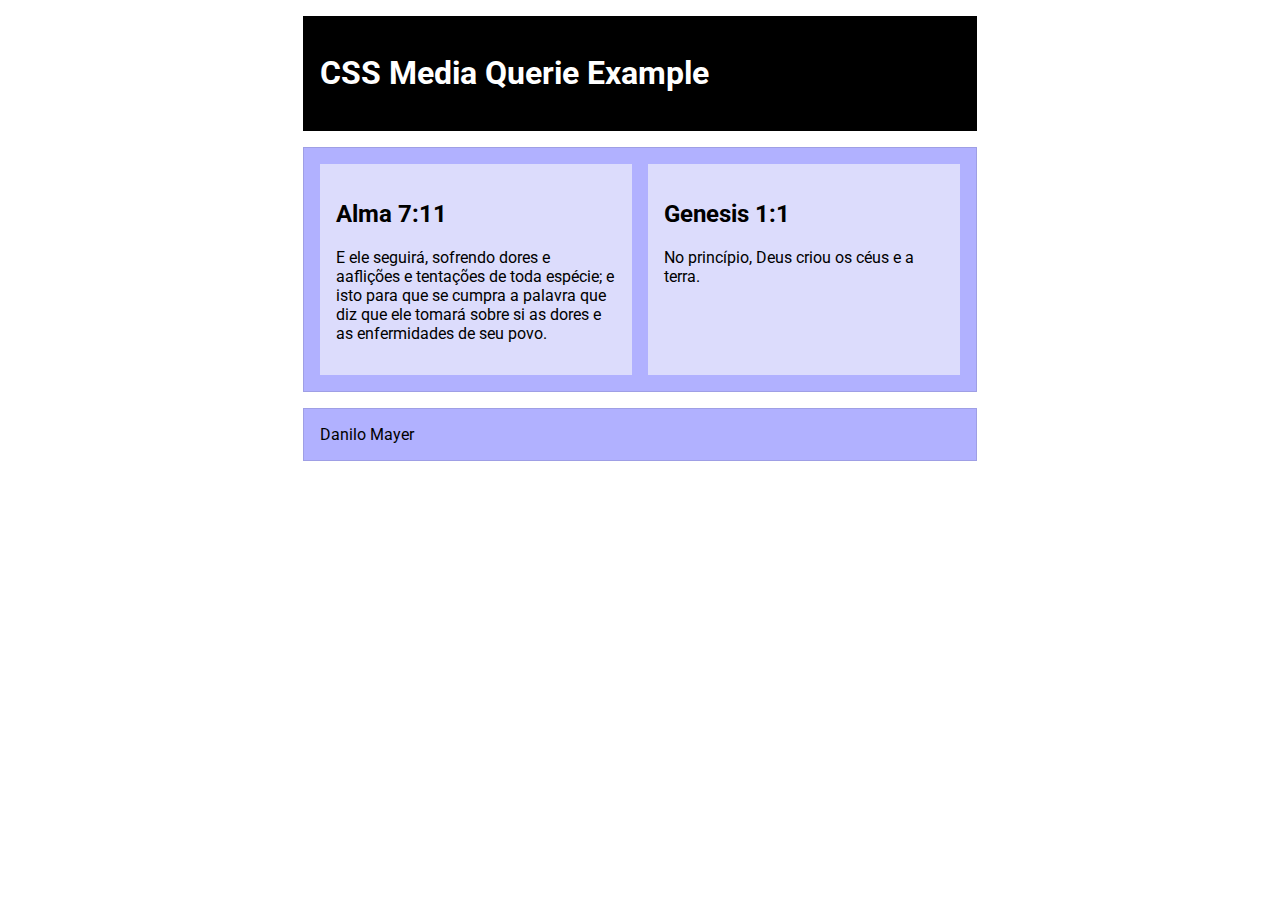
<file: week02/media-query.html>
<!DOCTYPE html>
<html lang="en">

<head>
    <meta charset="UTF-8">
    <meta name="viewport" content="width=device-width, initial-scale=1.0">
    <title>CSS Media Queries - Danilo Mayer</title>
    <meta name="description" content="Media Query exercise.">
    <meta name="author" content="Danilo Mayer">
    <link rel="preconnect" href="https://fonts.googleapis.com">
    <link rel="preconnect" href="https://fonts.gstatic.com" crossorigin>
    <link
        href="https://fonts.googleapis.com/css2?family=Arvo&family=Roboto+Slab&family=Roboto:ital,wght@0,100;0,300;0,400;0,500;0,700;0,900;1,100;1,300;1,400;1,500;1,700;1,900&display=swap"
        rel="stylesheet">
    <link rel="stylesheet" href="styles/media-query.css">
    <link rel="stylesheet" href="styles/media-query-large.css">
</head>

<body>
    <header>
        <h1>CSS Media Querie Example</h1>
    </header>

    <main>
        <section>
            <h2>Alma 7:11</h2>
            <p>E ele seguirá, sofrendo dores e aaflições e tentações de toda espécie; e isto para que se cumpra a
                palavra que diz que ele tomará sobre si as dores e as enfermidades de seu povo.</p>
        </section>
        <section>
            <h2>Genesis 1:1</h2>
            <p>No princípio, Deus criou os céus e a terra.</p>
        </section>
    </main>

    <footer>
        Danilo Mayer
    </footer>
</body>

</html>
</file>
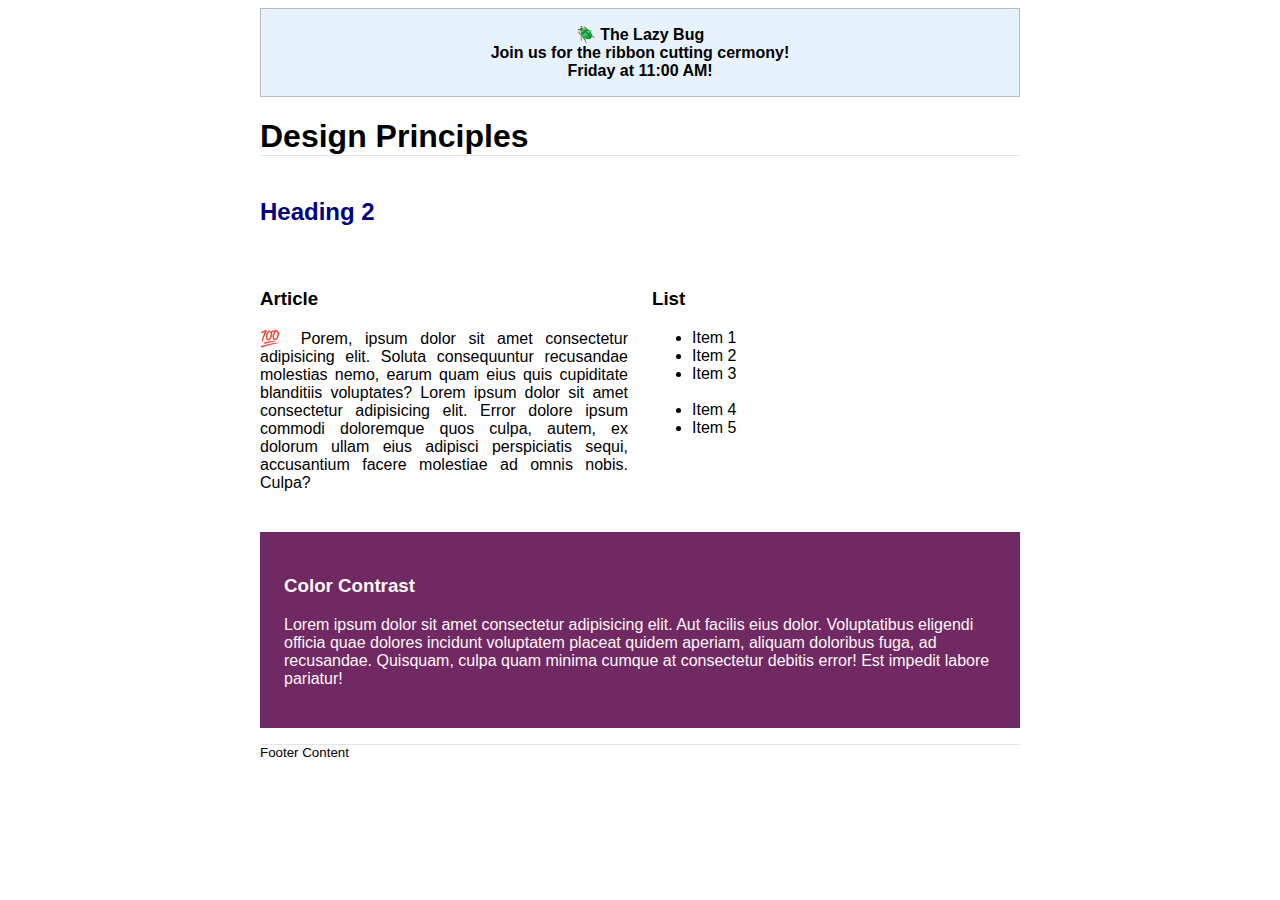
<file: week03/design.html>
<!DOCTYPE html>
<html lang="en">

<head>
    <meta charset="UTF-8">
    <meta name="viewport" content="width=device-width, initial-scale=1.0">
    <title>Document</title>
    <meta name="description" content="">
    <meta name="author" content="Danilo Mayer">
    <link rel="stylesheet" href="styles/design.css">
</head>

<body>
    <header>
        <div class="banner">🪲 The Lazy Bug<br>Join us for the ribbon cutting
            cermony!<br>Friday at 11:00 AM!</div>
        <h1>Design Principles</h1>
    </header>
    <main>
        <h2>Heading 2</h2>
        <section>
            <h3>Article</h3>
            <article>
                <p>💯 Porem, ipsum dolor sit amet consectetur adipisicing elit. Soluta consequuntur recusandae molestias
                    nemo, earum quam eius quis cupiditate blanditiis voluptates? Lorem ipsum dolor sit amet consectetur
                    adipisicing elit. Error dolore ipsum commodi doloremque quos culpa, autem, ex dolorum ullam eius
                    adipisci perspiciatis sequi, accusantium facere molestiae ad omnis nobis. Culpa?</p>
            </article>
        </section>
        <section>
            <h3>List</h3>
            <ul>
                <li>Item 1</li>
                <li>Item 2</li>
                <li>Item 3<br><br></li>
                <li>Item 4</li>
                <li>Item 5</li>
            </ul>
        </section>
        <div class="callout">
            <h3>Color Contrast</h3>
            <p>Lorem ipsum dolor sit amet consectetur adipisicing elit. Aut facilis eius dolor. Voluptatibus eligendi
                officia quae dolores incidunt voluptatem placeat quidem aperiam, aliquam doloribus fuga, ad recusandae.
                Quisquam, culpa quam minima cumque at consectetur debitis error! Est impedit labore pariatur!</p>
        </div>
    </main>
    <footer>
        Footer Content
    </footer>
</body>

</html>
</file>
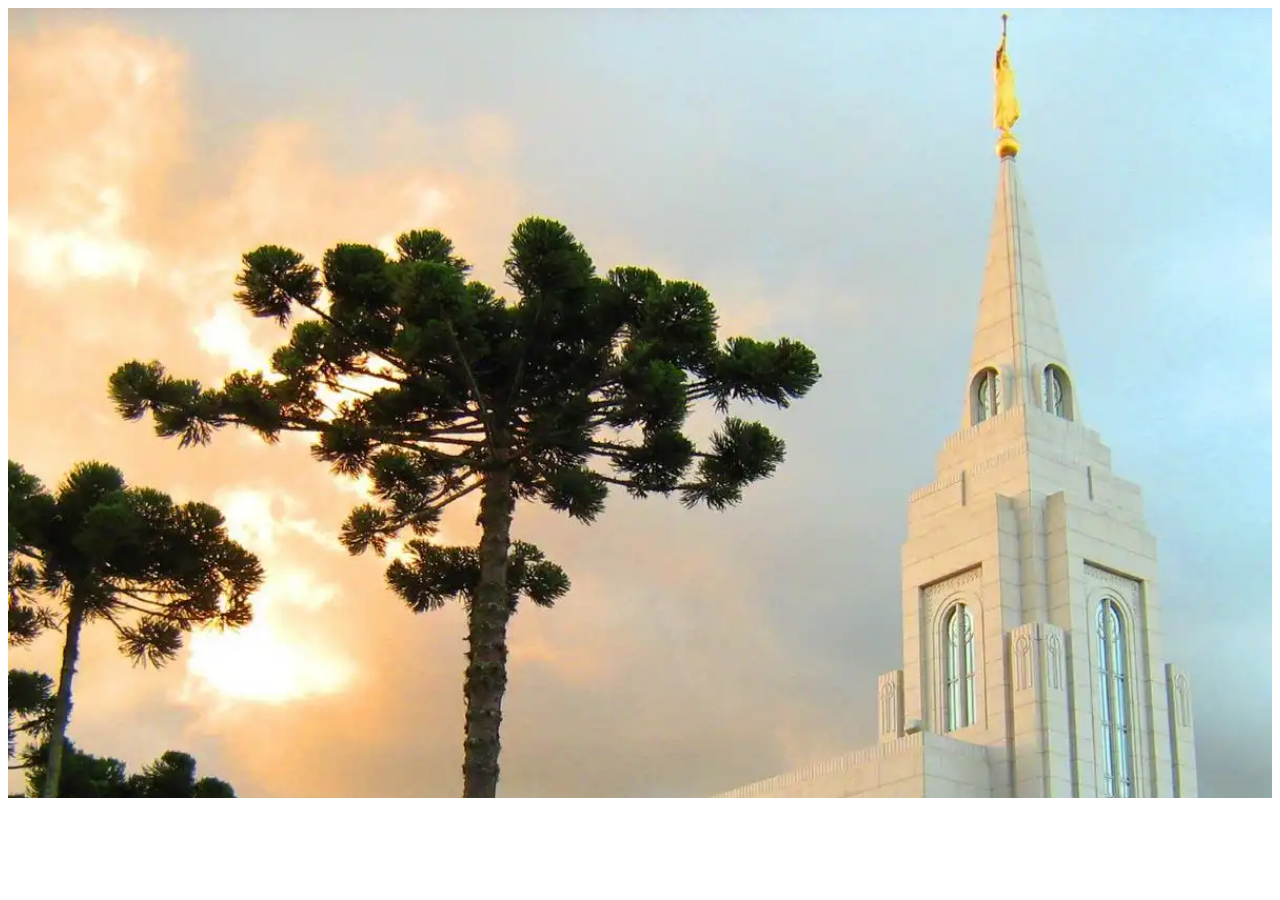
<file: week03/responsive-images.html>
<!DOCTYPE html>
<html lang="en">

<head>
    <meta charset="UTF-8">
    <meta name="viewport" content="width=device-width, initial-scale=1.0">
    <title>Document</title>
    <meta name="description" content="Responsive images exercise for WDD131 BYU I">
    <meta name="author" content="Danilo Mayer">
    <link rel="stylesheet" href="styles/responsive-images.css">
</head>

<body>
    <main>
        <div class="hero">
            <picture>
                <source media="(max-width: 500px)" srcset="images/hero-small.webp">
                <source media="(max-width: 1000px)" srcset="images/hero-medium.webp">
                <img src="images/hero-large.webp" alt="Curitiba Temples" width="1200" height="750">
            </picture>
        </div>
    </main>
</body>

</html>
</file>
<file: styles/base.css>
@import url('https://fonts.googleapis.com/css2?family=Poppins:wght@300&display=swap');


body {
    font-family: 'Poppins', sans-serif;
    margin: 0;
    margin-top: -1.5rem;
    background-color: #f1ebff;
}


/* Header Section */
header {
    background-color: #2828cc;
    color: #f1ebff;
}

header h1 {
    padding: 2rem;
    text-align: left;
}

.navigation {
    font-family: 'Times New Roman', Times, serif;
    list-style: none;
    display: flex;
    flex-wrap: wrap;
    background-color: #333333;
    align-items: center;
    margin: 0;
    padding-right: 2rem;
}

.navigation li {
    flex: 1 1 auto;
}

.navigation a {
    display: block;
    padding: 0.85rem 4rem;
    text-decoration: none;
    text-align: center;
    color: black;
    font-weight: 900;
    font-size: larger;
    color: #f1ebff;
}

.navigation a:hover {
    font-weight: 800;
    font-size: medium;
    background-color: #bfbfd9;
    color: #333333;
}

/* Main Section */
.main-box {
    display: grid;
    max-width: 1800px;
    grid-template-columns: repeat(3, 1fr);
    margin: 1rem;
}

.card {
    background-color: #f1ebff;
    border: 1px solid #9999ea;
    border-radius: 15px;
}

.card:nth-child(1) {
    grid-column: 1/3;
    margin-right: 1rem;
}

.title {
    background-color: #2828cc;
    display: flex;
    width: 100%;
    margin: 0;
    align-items: center;
    justify-content: center;
    border-radius: 12px 12px 0 0;
    color: #f1ebff;
}

#myhome:after {
    content: ' ';
    display: block;
    border: 1px solid rgba(0, 0, 0, 0.377);
}

#myhome {
    grid-column: 1/3;
    text-align: center;
}

.content {
    padding: 1.3rem;
    display: grid;
    grid-template-columns: repeat(2, 1fr);
}

#mydescription {
    grid-column: 1/2;
}

#pontagrossadescription {
    grid-column: 2/3;
}

#profilephoto {
    grid-column: 2/3;
    padding: 2rem;
}

#pontagrossa {
    grid-column: 1/2;
    padding: 2rem;
}

.links {
    display: flex;
    text-decoration: none;
    font-family: 'Times New Roman', Times, serif;
    color: black;
    padding-top: 1.5rem;
}

/* Footer Section */
footer {
    font-family: 'Times New Roman', Times, serif;
    padding: 1rem;
    text-align: center;
    background-color: #9999ea;
}
</file>
<file: styles/form.css>
@import url('https://fonts.googleapis.com/css2?family=Poppins:wght@300&display=swap');

body {
    font-family: 'Poppins', sans-serif;
    margin: 0;
    margin-top: -1.5rem;
    background-color: #f1ebff;
}


/* Header Section */
header {
    background-color: #0b0b35;
    color: #f1ebff;
}

header h1 {
    padding: 0.5rem;
    text-align: center;
}


/* Form Section */
fieldset {
    padding: 0 1rem 2rem 1rem;
    border: none;
}

#product-name,
#inst-date,
#submit-button,
#user-name {
    height: 40px;
    width: 100%;
}

#overall-rating {
    display: flex;
    justify-content: space-around;
}

#overall-rating label {
    display: flex;
    flex-direction: column;
    align-items: center;
    font-size: 1.5rem;
}

#overall-rating input[type="radio"] {
    margin-top: 1px;
}

#features {
    display: flex;
    flex-direction: column;
}

#features p {
    margin: 0;
    padding-bottom: 0.5rem;
}

#review {
    height: 100px;
    width: 100%;
}

#submit-button {
    font-size: larger;
    font-weight: 500;
}

/* Footer Section */
footer {
    font-family: 'Times New Roman', Times, serif;
    padding: 0.8rem;
    text-align: center;
    background-color: #0b0b35;
    color: #f1ebff;
}


@media screen and (min-width:500px) {
    main {
        display: grid;
        grid-template-columns: 0.5fr 3fr 0.5fr;
    }

    #form {
        grid-column: 2/3;
    }
}

@media screen and (min-width:750px) {
    main {
        display: grid;
        grid-template-columns: 1fr 3fr 1fr;
    }

    #form {
        grid-column: 2/3;
    }
}

@media screen and (min-width:950px) {
    main {
        display: grid;
        grid-template-columns: 2fr 3fr 2fr;
    }

    #form {
        grid-column: 2/3;
    }
}
</file>
<file: styles/place.css>
@import url('https://fonts.googleapis.com/css2?family=Poppins:wght@300&display=swap');


:root {
    --text-font: 'Poppins', sans-serif;
    --header-font: 'Times New Roman', Times, serif;
}

body {
    font-family: var(--text-font);
    margin-top: -1.5rem;
    background-color: #012169;
    margin: 0;
}

/* Header Section */
header {
    background-color: #012169;
    color: #FFFFFF;
    padding: 2rem;
}

header h1 {
    font-family: var(--header-font);
    text-align: center;
}

header::after {
    border: #009739;
}

/*Hero*/
#hero {
    position: relative;
    border: 1px solid rgba(0, 0, 0, .1);
}

#hero img {
    width: 100%;
    height: 100%;
    object-fit: cover;
}

/*Information*/
#data,
#weather {
    display: grid;
    grid-template-columns: 1fr;
    background-color: #FFFFFF;
    border: 1px solid #009739;
    padding: 1rem;
    font-weight: bolder;
}

#hero h2 {
    display: flex;
    width: 100%;
    margin: 0;
    align-items: center;
    justify-content: center;
    color: #012169;
}

#data {
    grid-column: auto;
    grid-row: 1/2;
}

#weather {
    grid-column: auto;
    grid-row: 2/3;
}

h2 #sun {
    width: 12%;
    padding: 0.50rem;
}

/* Footer Section */
footer {
    font-family: var(--header-font);
    padding: 1rem;
    text-align: center;
    background-color: #FEDD00;
}


@media screen and (min-width:750px) {

    /*Information*/
    #data,
    #weather {
        display: block;
        position: absolute;
        border: 1px solid #FEDD00;
        padding: 1rem;
        opacity: 0.8;
        font-weight: bolder;
    }

    #hero h2 {
        display: flex;
        width: 100%;
        margin: 0;
        align-items: center;
        justify-content: center;
    }

    #data {
        top: 30px;
        left: 30px;
        right: auto;
    }

    #weather {
        bottom: 30px;
        right: 30px;
        left: auto;
    }


}
</file>
<file: styles/temples.css>
@import url('https://fonts.googleapis.com/css2?family=Poppins:wght@300&display=swap');


body {
    font-family: 'Poppins', sans-serif;
    margin: 0;
    margin-top: -1.5rem;
    background-color: #f1ebff;
}

header {
    background-color: #2828cc;
    color: #f1ebff;
}

header h1 {
    padding: 2rem;
    text-align: left;
}

#button {
    font-size: 1.5rem;
    border: 1px solid rgba(0, 0, 0, 0.3);
    padding: 0.25rem 0.75rem;
    background-color: #eee;
    color: #000;
    position: absolute;
    top: 1rem;
    right: 1rem;
}

#button::before {
    content: "☰";
}

#button.open::before {
    content: "❎";
}

nav {
    display: block;
    unicode-bidi: isolate;
}

.menu {
    font-family: 'Times New Roman', Times, serif;
    list-style: none;
    display: grid;
    flex-wrap: wrap;
    background-color: #333333;
    align-self: center;
    margin: 0;
    padding-right: 3rem;
}

.menu li {
    flex: 1 1 auto;
}

.menu a {
    display: none;
    padding: 0.85rem 4rem;
    text-decoration: none;
    text-align: center;
    font-weight: 900;
    font-size: larger;
    color: #f1ebff;
}

.open a {
    display: block;
}

.menu a:hover {
    font-weight: 800;
    font-size: medium;
    background-color: #bfbfd9;
    color: #333333;
}

main {
    display: grid;
    max-width: 600px;
    grid-template-columns: 1fr;
    margin: 1rem;
}

main h2 {
    grid-column: 1/2;
    align-items: center;
    justify-self: center;
}

img {
    width: auto;
    max-width: 325px;
    box-shadow: 0 0 30px #777;
    height: 200px;
    border: 1px solid #333;
}

footer {
    font-family: 'Times New Roman', Times, serif;
    padding: 1rem;
    text-align: center;
    background-color: #9999ea;
}
</file>
<file: styles/temples-large.css>
@media screen and (min-width: 500px) {
    #button {
        display: none;
    }

    .menu {
        font-family: 'Times New Roman', Times, serif;
        list-style: none;
        display: flex;
        flex-wrap: wrap;
        background-color: #333333;
        align-self: center;
        margin: 0;
        padding-right: 3rem;
    }

    .menu li {
        flex: 1 1 auto;
    }

    .menu a {
        display: block;
        padding: 0.85rem 4rem;
        text-decoration: none;
        text-align: center;
        font-weight: 900;
        font-size: larger;
        color: #f1ebff;
    }


    main {
        display: grid;
        max-width: 1500px;
        grid-template-columns: repeat(3, 1fr);
    }

    main h2 {
        grid-column: 1/4;
        align-items: center;
        justify-self: center;
    }

}
</file>
<file: project/styles/contact.css>
@import url('https://fonts.googleapis.com/css?family=IM+Fell+French+Canon+SC|Lato');

:root {
    /* change the values below to your colors from your palette */
    --primary-color: #463F3A;
    --secondary-color: #44442e;
    --accent1-color: #BCB8B1;
    --accent2-color: #F4F3EE;
    --accent3-color: #E0AFA0;

    /* change the values below to your chosen font(s) */
    --heading-font: "IM Fell French Canon SC";
    --paragraph-font: Lato, Helvetica, sans-serif;

    /* these colors below should be chosen from among your palette colors above */
    --headline-color-on-white: #464646;
    /* headlines on a white background */
    --headline-color-on-color: #F4F3EE;
    /* headlines on a colored background */
    --paragraph-color-on-white: #464646;
    /* paragraph text on a white background */
    --paragraph-color-on-color: #F4F3EE;
    /* paragraph text on a colored background */
    --paragraph-background-color: #464646;
    --nav-link-color: #F4F3EE;
    --nav-background-color: #464646;
    --nav-hover-link-color: #BCB8B1;
    --nav-hover-background-color: #463F3A;
}

body {
    font-family: var(--paragraph-font);
    margin: 0;
    background-color: var(--nav-hover-link-color);
}


/* Header Section */
.navigation {
    font-family: var(--heading-font);
    list-style: none;
    display: grid;
    grid-template-columns: 1fr;
    background-color: var(--nav-hover-background-color);
    margin: 0;
    padding: 0 2rem 0 2rem;
    align-items: center;
}


.navigation a {
    display: block;
    padding: 0.85rem 4rem;
    margin: 5px 0;
    text-decoration: none;
    text-align: center;
    font-weight: 900;
    font-size: x-large;
    color: var(--accent2-color);
}

.navigation a:hover {
    font-weight: 800;
    font-size: larger;
    background-color: var(--accent1-color);
    color: #333333;
}

#logo {
    padding: 1rem 2rem;
    align-self: center;
    justify-self: center;
    margin-bottom: 20px;
}

/* Main Section */
.main-box {
    display: grid;
    max-width: 1800px;
    grid-template-columns: 1fr;
    margin: 2rem 0 1rem 0;
}

#contact {
    display: grid;
    background-color: var(--accent2-color);
    margin-bottom: 1rem;
    border: 1px solid rgba(0, 0, 0, 0.589);
}

h1 {
    font-family: var(--heading-font);
    background-color: var(--nav-background-color);
    color: var(--accent2-color);
    display: flex;
    margin: 0;
    align-items: center;
    justify-content: center;
    padding: 1rem;
    border: 1px solid rgba(0, 0, 0, 0.589);
    text-decoration: underline;
}

#contact-form {
    display: flex;
    flex-direction: column;
    background-color: var(--accent2-color);
    color: rgba(0, 0, 0, 0.829);
    font-size: larger;
    padding: 1rem;
}

#contact-form label {
    padding-top: 1rem;
}

#contact-form input {
    width: 300px;
    height: 44px;
}

#contact-form textarea {
    width: 300px;
    height: 150px;
}

button {
    font-size: large;
    font-weight: 800;
    align-self: center;
    width: 150px;
    margin: 1rem;
    border-radius: 20px;
}

button:hover {
    cursor: pointer;
}

/* Footer Section */
footer {
    font-family: 'Times New Roman', Times, serif;
    padding: 1rem;
    text-align: center;
    background-color: var(--paragraph-background-color);
    color: var(--paragraph-color-on-color);
}

footer a {
    text-decoration: underline;
    color: var(--paragraph-color-on-color);
    font-size: larger;
}

@media screen and (min-width:800px) {


    /* Header Section */

    .navigation {
        display: flex;
        flex-wrap: wrap;
        align-items: center;
        justify-items: center;
        margin: 0;
        padding: 0 2rem 0 2rem;
    }

    .navigation a {
        display: block;
        flex: 1 1 auto;
        margin-left: 1rem;
    }

    .navigation a:hover {
        font-weight: 800;
    }

    #logo {
        padding: 1rem 0 1rem 0;
    }

    /* Main Section */
    .main-box {
        display: grid;
        grid-template-columns: 1fr 2fr 1fr;
        margin: 1rem;
    }

    #contact {
        grid-column: 2/3;
        border-radius: 15px;
    }

    h1 {
        align-self: center;
        justify-self: center;
        margin: 1rem;
        width: 250px;
    }
}
</file>
<file: project/styles/base.css>
@import url('https://fonts.googleapis.com/css?family=IM+Fell+French+Canon+SC|Lato');

:root {
    /* change the values below to your colors from your palette */
    --primary-color: #463F3A;
    --secondary-color: #44442e;
    --accent1-color: #BCB8B1;
    --accent2-color: #F4F3EE;
    --accent3-color: #E0AFA0;

    /* change the values below to your chosen font(s) */
    --heading-font: "IM Fell French Canon SC";
    --paragraph-font: Lato, Helvetica, sans-serif;

    /* these colors below should be chosen from among your palette colors above */
    --headline-color-on-white: #464646;
    /* headlines on a white background */
    --headline-color-on-color: #F4F3EE;
    /* headlines on a colored background */
    --paragraph-color-on-white: #464646;
    /* paragraph text on a white background */
    --paragraph-color-on-color: #F4F3EE;
    /* paragraph text on a colored background */
    --paragraph-background-color: #464646;
    --nav-link-color: #F4F3EE;
    --nav-background-color: #464646;
    --nav-hover-link-color: #BCB8B1;
    --nav-hover-background-color: #463F3A;
}

body {
    font-family: var(--paragraph-font);
    margin: 0;
    background-color: #f1ebff;
}


/* Header Section */
header {
    background-color: #2828cc;
    color: #f1ebff;
}

.navigation {
    font-family: var(--heading-font);
    list-style: none;
    display: grid;
    grid-template-columns: 1fr;
    background-color: #333333;
    margin: 0;
    padding: 0 2rem 0 2rem;
    align-items: center;
}


.navigation a {
    display: block;
    padding: 0.85rem 4rem;
    margin: 5px 0;
    text-decoration: none;
    text-align: center;
    color: black;
    font-weight: 900;
    font-size: larger;
    color: #f1ebff;
}

.navigation a:hover {
    font-weight: 800;
    font-size: medium;
    background-color: #bfbfd9;
    color: #333333;
}

#logo {
    padding: 1rem 2rem;
    align-self: center;
    justify-self: center;
    margin-bottom: 20px;
}

/* Main Section */
.main-box {
    display: grid;
    max-width: 1800px;
    grid-template-columns: 1fr;
    margin: 0;
}

.card {
    display: grid;
    background-color: #f1ebff;
    border: 1px solid #9999ea;
}

.card:nth-child(1) {
    grid-column: auto;
}

.title {
    background-color: var(--nav-background-color);
    display: flex;
    width: 100%;
    margin: 0;
    align-items: center;
    justify-content: center;
    color: #f1ebff;
}

.content {
    padding: 1.3rem;
    display: grid;
}

#mydescription {
    grid-row: 2/3;
}

#profilephoto {
    grid-row: 1/2;
    padding: 2rem;
    align-self: center;
    justify-self: center;
}

#skills {
    display: grid;
    grid-template-columns: 1fr;
    align-self: center;
    justify-self: center;
    text-decoration: none;
    font-family: 'Times New Roman', Times, serif;
    color: black;
    padding-top: 1.5rem;
}

#skills ul {
    list-style: none;
    padding: 0;
    margin: 0;
    display: flex;
    flex-wrap: wrap;
    justify-content: center;
}

#skills img {
    margin-bottom: 5px;
}

#skills li {
    display: flex;
    flex-direction: column;
    align-items: center;
    margin: 10px;
    text-align: center;
}

/* Footer Section */
footer {
    font-family: 'Times New Roman', Times, serif;
    padding: 1rem;
    text-align: center;
    background-color: var(--paragraph-background-color);
    color: var(--paragraph-color-on-color);
}

footer a {
    text-decoration: underline;
    color: var(--paragraph-color-on-color);
    font-size: larger;
}

@media screen and (min-width:980px) {


    /* Header Section */

    .navigation {
        display: flex;
        flex-wrap: wrap;
        align-items: center;
        justify-items: center;
        margin: 0;
        padding: 0 2rem 0 2rem;
    }

    .navigation a {
        display: block;
        flex: 1 1 auto;
        margin-left: 1rem;
    }

    .navigation a:hover {
        font-weight: 800;
    }

    #logo {
        padding: 1rem 0 1rem 0;
    }

    /* Main Section */
    .main-box {
        display: grid;
        grid-template-columns: repeat(3, 1fr);
        margin: 1rem;
    }

    .card {
        display: block;
        border-radius: 15px;
    }

    .card:nth-child(1) {
        grid-column: 1/2;
        margin-right: 1rem;
    }

    .card:nth-child(2) {
        grid-column: 2/4;
        margin-right: 1rem;
    }

    .title {
        border-radius: 12px 12px 0 0;
    }


    .content {
        display: grid;
        grid-template-columns: repeat(2, 1fr);
    }

    #mydescription {
        grid-column: 1/2;
        grid-row: 1/3;
    }

    #profilephoto {
        grid-column: 2/3;
        grid-row: 1/2;
        padding: 2rem;
    }

    #skills {
        display: grid;
        color: black;
        padding-top: 1.5rem;
    }

    #skills img {
        padding: 1rem;
    }

    #skills li {
        list-style: none;
    }

}
</file>
<file: project/styles/projects.css>
@import url('https://fonts.googleapis.com/css?family=IM+Fell+French+Canon+SC|Lato');

:root {
    /* change the values below to your colors from your palette */
    --primary-color: #463F3A;
    --secondary-color: #44442e;
    --accent1-color: #BCB8B1;
    --accent2-color: #F4F3EE;
    --accent3-color: #E0AFA0;

    /* change the values below to your chosen font(s) */
    --heading-font: "IM Fell French Canon SC";
    --paragraph-font: Lato, Helvetica, sans-serif;

    /* these colors below should be chosen from among your palette colors above */
    --headline-color-on-white: #464646;
    /* headlines on a white background */
    --headline-color-on-color: #F4F3EE;
    /* headlines on a colored background */
    --paragraph-color-on-white: #464646;
    /* paragraph text on a white background */
    --paragraph-color-on-color: #F4F3EE;
    /* paragraph text on a colored background */
    --paragraph-background-color: #464646;
    --nav-link-color: #F4F3EE;
    --nav-background-color: #464646;
    --nav-hover-link-color: #BCB8B1;
    --nav-hover-background-color: #463F3A;
}

body {
    font-family: var(--paragraph-font);
    margin: 0;
    background-color: var(--nav-hover-link-color);
}


/* Header Section */
.navigation {
    font-family: var(--heading-font);
    list-style: none;
    display: grid;
    grid-template-columns: 1fr;
    background-color: var(--nav-hover-background-color);
    margin: 0;
    padding: 0 2rem 0 2rem;
    align-items: center;
}


.navigation a {
    display: block;
    padding: 0.85rem 4rem;
    margin: 5px 0;
    text-decoration: none;
    text-align: center;
    font-weight: 900;
    font-size: x-large;
    color: var(--accent2-color);
}

.navigation a:hover {
    font-weight: 800;
    font-size: larger;
    background-color: var(--accent1-color);
    color: #333333;
}

#logo {
    padding: 1rem 2rem;
    align-self: center;
    justify-self: center;
    margin-bottom: 20px;
}

/* Main Section */
.main-box {
    display: grid;
    max-width: 1800px;
    grid-template-columns: 1fr;
    margin: 0;
}

h1 {
    font-family: var(--heading-font);
    align-self: center;
    justify-self: center;
    text-align: center;
    background-color: var(--accent2-color);
    padding: 1rem;
    border: 1px solid rgba(0, 0, 0, 0.589);
    border-radius: 15px;
    text-decoration: underline;
    width: 250px;
}

.card {
    display: grid;
    background-color: var(--accent2-color);
    margin-bottom: 1rem;
    border: 1px solid rgba(0, 0, 0, 0.589);
}

.card img {
    justify-self: center;
    border: 1px solid rgba(0, 0, 0, 0.589);
    margin: 1rem 0 0 0;
}

.card p {
    justify-self: center;
    padding: 1rem;
}

.card a {
    justify-self: center;
    padding: 0 0 1rem 0;
    font-size: x-large;
    font-weight: bolder;
    text-decoration: none;
    color: black;
}

.card a:hover {
    color: var(--primary-color);
}

.title {
    background-color: var(--nav-background-color);
    display: flex;
    width: 100%;
    margin: 0;
    align-items: center;
    justify-content: center;
    color: var(--accent2-color);
}

h3 {
    font-family: var(--heading-font);
    justify-self: right;
    background-color: var(--accent2-color);
    padding: 1rem;
    margin: 1rem;
    border: 1px solid rgba(0, 0, 0, 0.589);
    border-radius: 15px;
    text-decoration: underline;
}

/* Footer Section */
footer {
    font-family: 'Times New Roman', Times, serif;
    padding: 1rem;
    text-align: center;
    background-color: var(--paragraph-background-color);
    color: var(--paragraph-color-on-color);
}

footer a {
    text-decoration: underline;
    color: var(--paragraph-color-on-color);
    font-size: larger;
}

@media screen and (min-width:980px) {


    /* Header Section */

    .navigation {
        display: flex;
        flex-wrap: wrap;
        align-items: center;
        justify-items: center;
        margin: 0;
        padding: 0 2rem 0 2rem;
    }

    .navigation a {
        display: block;
        flex: 1 1 auto;
        margin-left: 1rem;
    }

    .navigation a:hover {
        font-weight: 800;
    }

    #logo {
        padding: 1rem 0 1rem 0;
    }

    /* Main Section */
    .main-box {
        display: grid;
        grid-template-columns: repeat(3, 1fr);
        margin: 1rem;
    }

    h1 {
        grid-column: 2/3;
        align-self: center;
        justify-self: center;
    }

    .card {
        border-radius: 15px;
    }

    .card:nth-of-type(1) {
        grid-column: 1/2;
        margin-right: 1rem;
    }

    .card:nth-of-type(2) {
        grid-column: 2/3;
        margin-right: 1rem;
    }

    .card:nth-of-type(3) {
        grid-column: 3/4;
        margin-right: 1rem;
    }

    h3 {
        grid-column: 3/4;
    }

    .title {
        display: flex;
        border-radius: 12px 12px 0 0;
    }
}
</file>
<file: project/styles/siteplan.css>
@import url('https://fonts.googleapis.com/css?family=IM+Fell+French+Canon+SC|Lato');

:root {
    /* change the values below to your colors from your palette */
    --primary-color: #463F3A;
    --secondary-color: #44442e;
    --accent1-color: #BCB8B1;
    --accent2-color: #F4F3EE;
    --accent3-color: #E0AFA0;

    /* change the values below to your chosen font(s) */
    --heading-font: "IM Fell French Canon SC";
    --paragraph-font: Lato, Helvetica, sans-serif;

    /* these colors below should be chosen from among your palette colors above */
    --headline-color-on-white: #464646;
    /* headlines on a white background */
    --headline-color-on-color: #F4F3EE;
    /* headlines on a colored background */
    --paragraph-color-on-white: #464646;
    /* paragraph text on a white background */
    --paragraph-color-on-color: #F4F3EE;
    /* paragraph text on a colored background */
    --paragraph-background-color: #464646;
    --nav-link-color: #F4F3EE;
    --nav-background-color: #464646;
    --nav-hover-link-color: #BCB8B1;
    --nav-hover-background-color: #463F3A;
}

body {
    max-width: 1200px;
    margin: 0 auto;
    padding: 4em;
    font-size: 18px;
    text-align: center;
}

img {
    display: block;
    margin: 0 auto;
    padding-bottom: 1rem;
}

h1,
h2,
h3,
h4,
h5,
h6 {
    font-family: var(--heading-font);
    color: var(--headline-color-on-white);
}

h2 {
    text-align: center;
}

hr {
    height: 3px;
    margin: 35px 0;
    background: var(--accent1-color);
}

header {
    padding: 1em;
    text-align: center;
    color: var(--headline-color-on-color);
    background-color: var(--paragraph-background-color);
}

header>h1,
header>h2 {
    color: var(--headline-color-on-color);
}


.colored {
    font-family: var(--paragraph-font);
    color: var(--paragraph-color-on-white);
    padding: 1em;
}

.colors {
    width: 100%;
    min-width: 350px;
    margin: 30px auto;
    text-align: center;
}

.colors th {
    background-color: #999;
}

.colors td {
    width: 20%;
    height: 3em;
}

.primary {
    background-color: var(--primary-color);
    color: var(--paragraph-color-on-color);
}

.secondary {
    background-color: var(--secondary-color);
    color: var(--paragraph-color-on-color);
}

.accent1 {
    background-color: var(--accent1-color);
}

.accent2 {
    background-color: var(--accent2-color);
}

.accent3 {
    background-color: var(--accent3-color);
}


p.colored {
    background-color: var(--paragraph-background-color);
    color: var(--paragraph-color-on-color);
}

nav {
    background-color: var(--nav-background-color);
    line-height: 3em;
    text-align: center;
    font-size: 1.2em;
}

nav {
    list-style-type: none;
    display: flex;

}

nav a {
    padding: 1em;
    min-width: 120px;
    text-decoration: none;
    padding: 10px;

}

nav a:link,
nav a:visited {
    color: var(--nav-link-color);
}

nav a:hover {
    color: var(--nav-hover-link-color);
    background-color: var(--nav-hover-background-color);
}

.sitemap {
    display: grid;
    justify-content: center;

    grid-template-columns: repeat(6, 15%);
    grid-template-rows: 3em 1.5em 1.5em 3em;
    grid-template-areas: ". . home home . ."
        ". . . top . ."
        ". left left right right ."
        "page2 page2 . . page3 page3";
}

.sitemap>div {

    text-align: center;

}

.sm-home {
    grid-area: home;
    background-color: var(--primary-color);
    line-height: 3em;
}

.sm-page2 {
    grid-area: page2;
    background-color: var(--primary-color);
    line-height: 3em;
}

.sm-page3 {
    grid-area: page3;
    background-color: var(--primary-color);
    line-height: 3em;
}

.top {
    grid-area: top;
    border-left: 1px solid;
}

.left {
    grid-area: left;
    border-top: 1px solid;
    border-left: 1px solid;
}

.right {
    grid-area: right;
    border-top: 1px solid;
    border-right: 1px solid;
}

/* Footer Section */
footer {
    font-family: 'Times New Roman', Times, serif;
    padding: 1rem;
    text-align: center;
    background-color: var(--nav-background-color);
    color: var(--headline-color-on-color);
}
</file>
<file: week01/styles/layout.css>
body {
    font-family: 'Gill Sans', 'Gill Sans MT', Calibri, 'Trebuchet MS', sans-serif;
    margin: 0;
    border: 0;
    background-color: rgb(248, 247, 245);
}

header h3 {
    padding: 2rem;
    text-align: left;
}

.navigation {
    font-family: 'Courier New', Courier, monospace;
    list-style: none;
    display: flex;
    flex-wrap: wrap;
    background-color: rgb(189, 187, 187);
    align-items: center;
    margin: 0;
}

.navigation li {
    flex: 1 1 auto;
}

.navigation a {
    display: block;
    padding: 0.85rem 4rem;
    text-decoration: none;
    text-align: center;
    color: black;
    font-weight: 900;
    font-size: larger;
}

.navigation a:hover {
    font-weight: 800;
    font-size: medium;
    background-color: yellow;
}

.main-box {
    display: grid;
    grid-template-columns: repeat(3, 1fr);
}

.main-content {
    grid-column: 1/3;
    background-color: rgb(204, 142, 98);
    padding: 2rem 5rem 3rem 2rem;
}

.aside-content {
    grid-column: 3/4;
    background-color: rgb(162, 87, 231);
    padding: 2rem 5rem 3rem 2rem;
}

footer {
    padding: 1rem;
    text-align: center;
}
</file>
<file: week02/styles/bom.css>
* {
    margin: 0;
    padding: 0;
}

body {
    height: 100vh;
    display: flex;
    flex-direction: column;
    align-items: center;
    justify-content: center;
    font-family: Acme, Arial, sans-serif;
}

h1 {
    font-size: 1.5rem;
}

main {
    margin: 1rem auto;
    border: 1px solid rgba(0, 0, 0, 0.1);
    padding: 1rem;
    background-color: #ddd;
    display: flex;
    flex-direction: column;
}

input,
button {
    padding: 0.5rem;
}

button {
    margin: 0.5rem;
}

.delete {
    width: fit-content;
}

.input {
    display: flex;
    gap: 1rem;
}

.list {
    padding: 0.5rem;
}

ul {
    margin: 1rem;
    list-style: none;
}

li {
    display: flex;
    align-items: center;
    justify-content: space-between;
}

@media only screen and (min-width: 32.5em) {
    h1 {
        font-size: 2rem;
    }

    main {
        width: 320px;
    }
}
</file>
<file: week02/styles/media-query.css>
body {
    font-family: "Roboto", sans-serif;
}

header,
main,
footer {
    max-width: 640px;
    margin: 1rem auto;
    border: 1px solid rgba(0, 0, 0, 0.1);
    padding: 1rem;
    background-color: rgba(100, 100, 255, 0.5);
}

main {
    display: grid;
    grid-template-columns: 1fr;
    gap: 1rem;
}

section {
    padding: 1rem;
    background-color: rgb(220, 220, 252);
}
</file>
<file: week02/styles/media-query-large.css>
@media screen and (min-width: 500px) {
    header {
        background-color: black;
        color: white;
    }

    main {
        grid-template-columns: repeat(2, 1fr);
        gap: 1rem;
    }
}
</file>
<file: week03/styles/design.css>
body {
    font-family: Roboto, helvetica, sans-serif;
}

header,
main,
footer {
    max-width: 760px;
    margin: 0 auto;
}

div.banner {
    border: 1px solid #bbb;
    padding: 1rem;
    background-color: rgb(230, 243, 254);
    font-weight: 700;
    word-break: break-word;
    text-align: center;
}

h1 {
    border-bottom: 1px solid rgba(0, 0, 0, 0.1);
}

main {
    display: grid;
    grid-template-columns: 1fr 1fr;
    grid-gap: 1.5rem;
}

h2 {
    color: navy;
    text-align: left;
    grid-column: 1/3;
}

article p {
    text-align: justify;
}

.callout {
    color: #fff6f6;
    background-color: #702963;
    padding: 1.5rem;
    grid-column: 1/3;
}

footer {
    margin-top: 1rem;
    border-top: 1px solid rgba(0, 0, 0, 0.1);
    font-size: smaller;
    text-align: left;
}
</file>
<file: week03/styles/responsive-images.css>
.hero img {
    width: 100%;
    height: auto;
}
</file>
